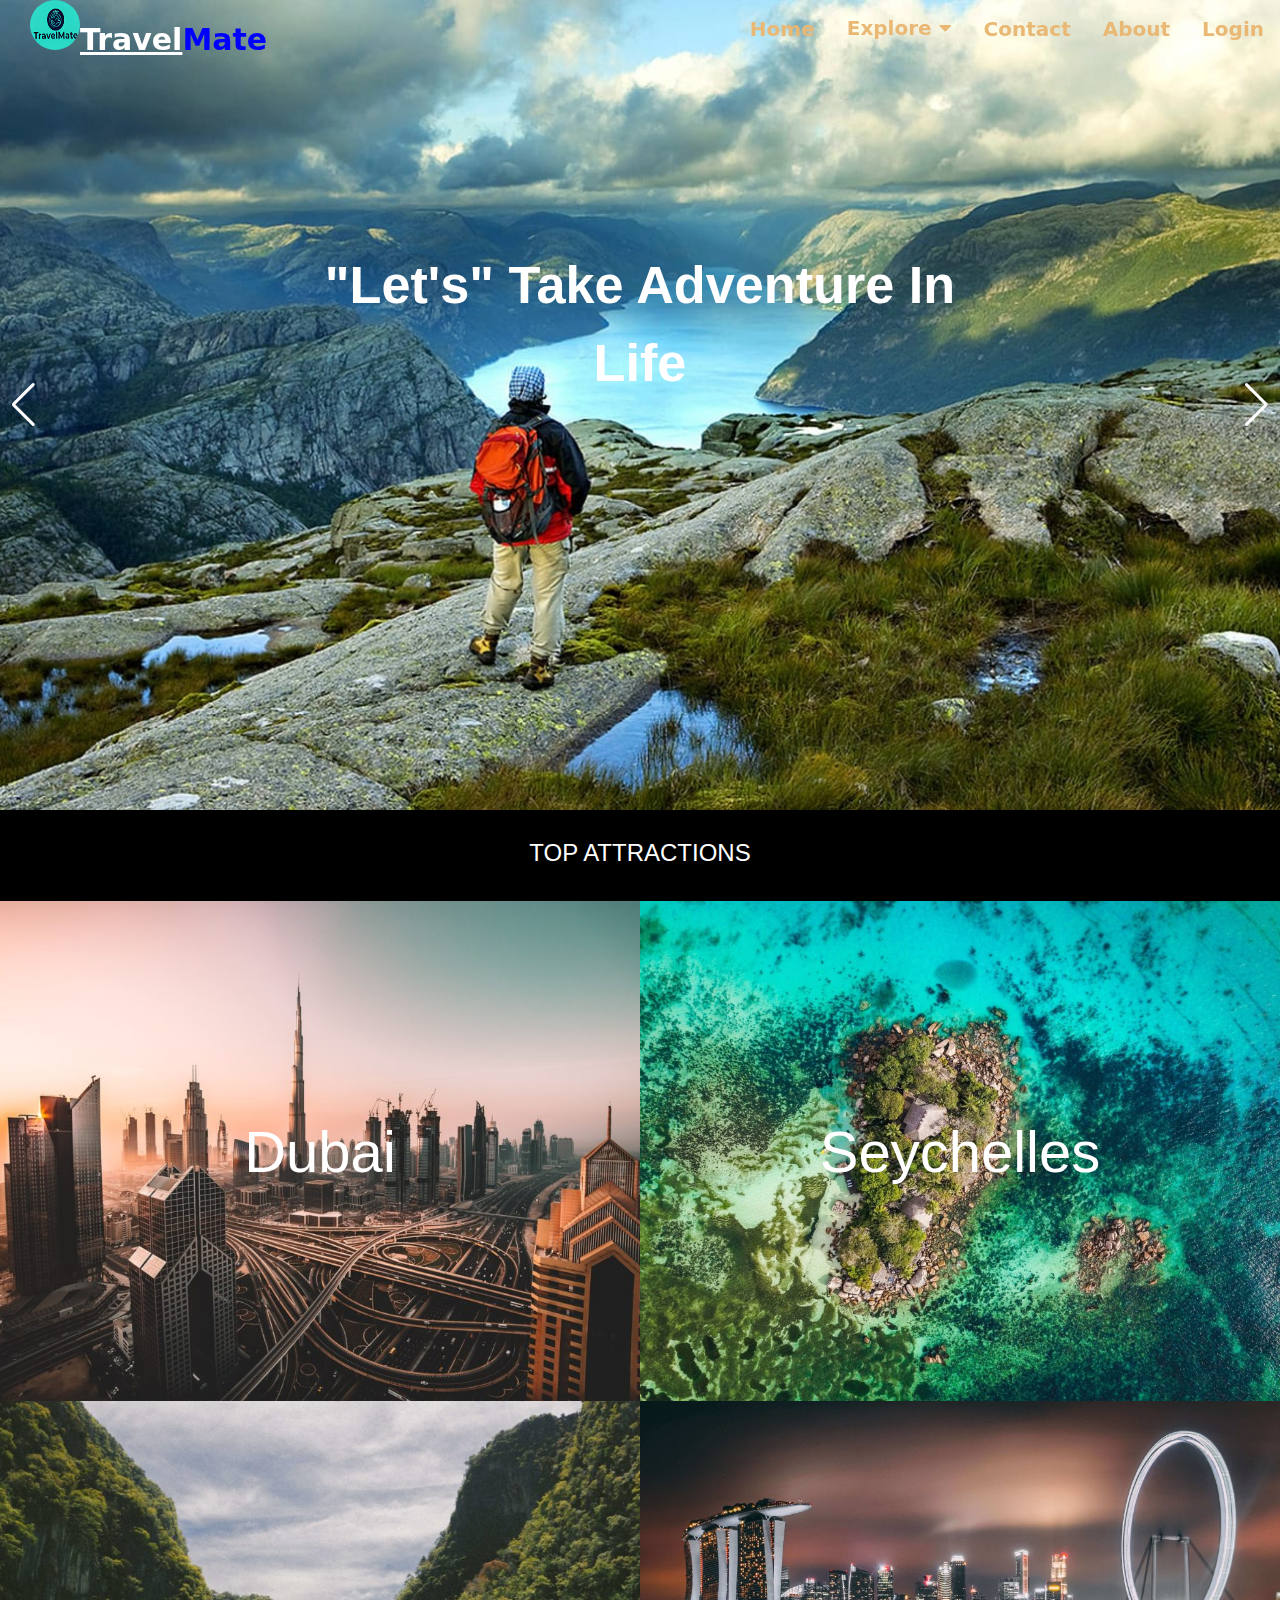
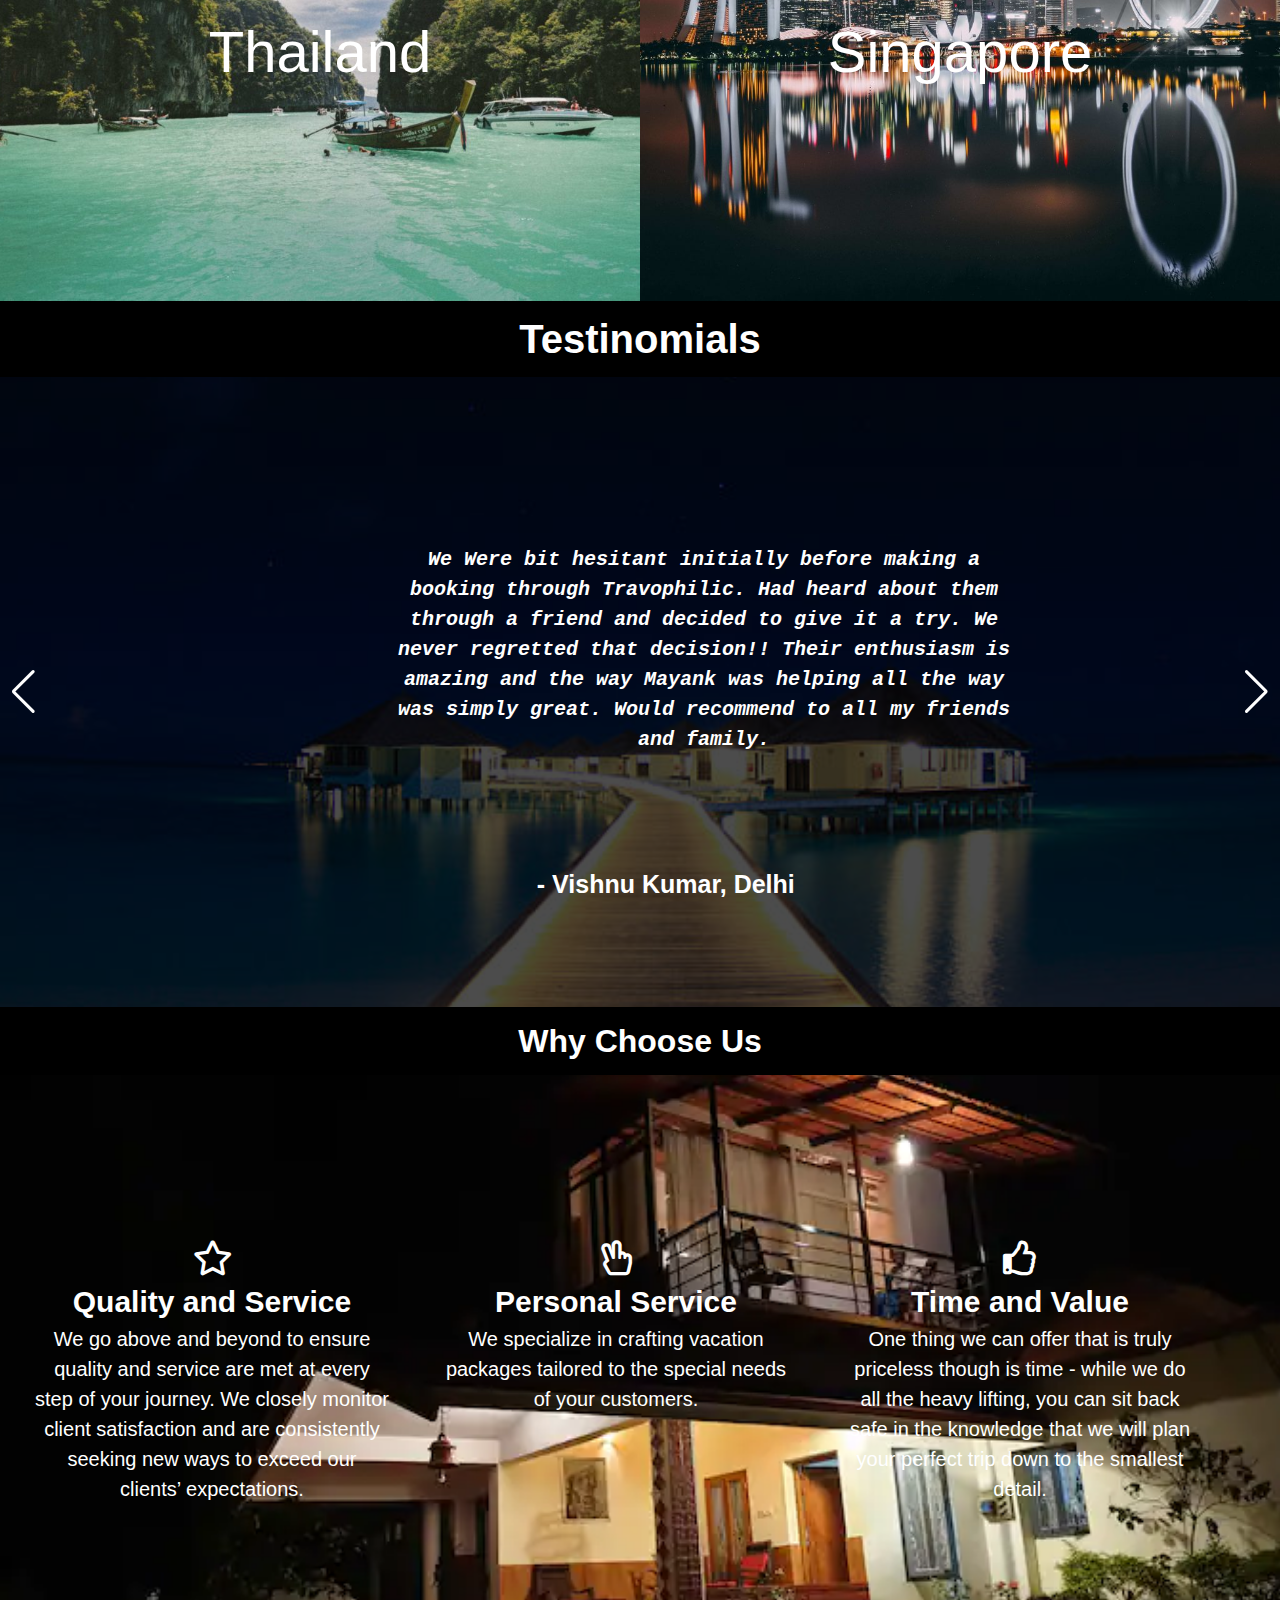
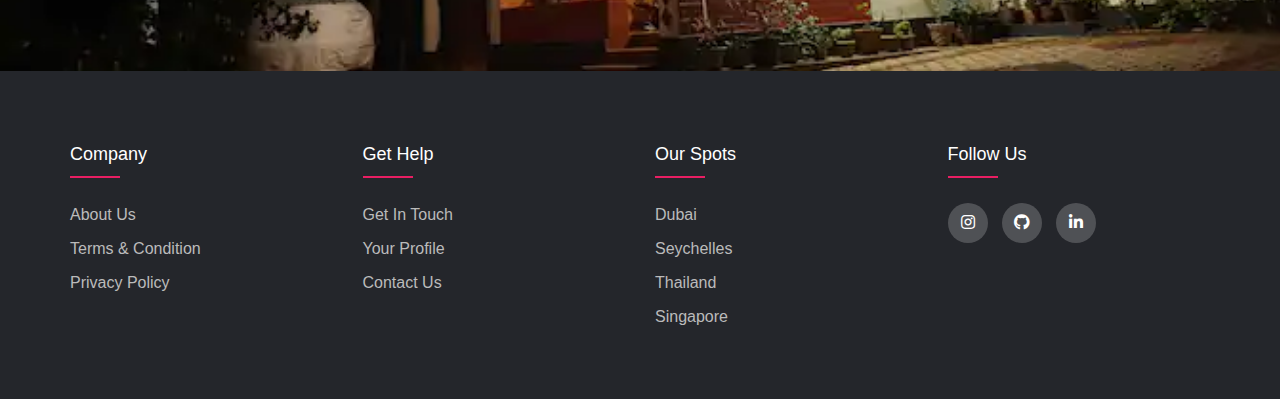
<file: index.html>
<!DOCTYPE html>
<html>
<head>
<meta name="viewport" content="width=device-width, initial-scale=1">
<link rel="stylesheet" href="https://cdnjs.cloudflare.com/ajax/libs/font-awesome/5.15.1/css/all.min.css"/>

<link rel="stylesheet" href="style.css">
<link
      rel="stylesheet"
      href="https://unpkg.com/swiper/swiper-bundle.min.css"
    />
<link rel="stylesheet" href="crousel.css">
<link rel="stylesheet" href="footer.css">
<link rel="stylesheet" href="why.css">
<link rel="stylesheet" href="testi.css">

<title>BlueSpace - Travel & Holiday Planner</title>
<style>


  html,body{
    margin: 0;
    padding: 0;
    overflow-x: hidden;
  }
   

</style>



<title>bluespace</title>

</head>
<body>
<div>
<div class="topnav" id="myTopnav">
  <h1 class="logo"><img src="tmlogo.jpeg" alt="logo\image"  height="50px" width="50px"><u>Travel</u><span>Mate</span></h1>
  <a href="login.html" class="active">Login</a>
  <a href="about.html">About</a>
  <a href="contact.html">Contact</a>
  <div class="dropdown">
    <button class="dropbtn">Explore 
      <i class="fa fa-caret-down"></i>
    </button>
    <div class="dropdown-content">
      <a href="dubai.html">Dubai</a>
      <a href="Seychelles.html">Seychelles</a>
      <a href="thailand.html">Thailand</a>
      <a href="singapore.html">Singapore</a>
    </div>
  </div> 
   <!-- <a href="">Guide</a> -->
  <a href="home.html">Home</a>
 
  <a href="javascript:void(0);" style="font-size:15px;" class="icon" onclick="myFunction()">&#9776;</a>
</div>

<script>
  function myFunction() {
    var x = document.getElementById("myTopnav");
    if (x.className === "topnav") {
      x.className += " responsive";
    } else {
      x.className = "topnav";
    }
  }
  </script>



   

<!-- Swiper -->
<div class="swiper mySwiper">
  <div class="swiper-wrapper">
    <div class="swiper-slide">
      <img src="carsoel img1.jpg" alt="" />
      <div class="centered">"TRAVEL"
        An Investment In Yourself
      </div>
      

    </div>
    <div class="swiper-slide">
      <img src="carsoel img2.jpg" alt="" />
      <div class="centered">"Begin's"
        Journey With Friends and Family
      </div>
     
    </div>
    <div class="swiper-slide">
      <img src="carsoel img3.jpg" alt="" />
      <div class="centered">"Let's"
          Take Adventure In Life
      </div>
      
    </div>
  </div>
  <div class="swiper-button-next"></div>
  <div class="swiper-button-prev"></div>
</div>



<!-- Swiper JS -->
<script src="https://unpkg.com/swiper/swiper-bundle.min.js"></script>

<!-- Initialize Swiper -->
<script>
  var swiper = new Swiper(".mySwiper", {
    spaceBetween: 0,
    centeredSlides: true,
    loop: true,
    autoplay: {
      delay: 2500,
      disableOnInteraction: false,
    },
    pagination: {
      el: ".swiper-pagination",
      clickable: true,
    },
    navigation: {
      nextEl: ".swiper-button-next",
      prevEl: ".swiper-button-prev",
    },
  });
</script>

<script>
  var swiper = new Swiper(".mySwiperdemo", {
    slidesPerView: 3,
    spaceBetween: 0,
    slidesPerGroup: 3,
    loop: true,
    loopFillGroupWithBlank: true,
    pagination: {
      el: ".swiper-pagination",
      clickable: true,
    },
    navigation: {
      nextEl: ".swiper-button-next",
      prevEl: ".swiper-button-prev",
    },
  });
</script>


  <div class="section-heading">
    <h2>Top Attractions</h2>
  </div>
  <div class="top-attractions">
    <div class="container-lg">
      <ul>
        <li style="background-image: url('t img1.jpg');">
          <a href="dubai.html">
            <div class="v-align">
              <h3>Dubai</h3>
            </div>
          </a>
        </li>
        <li style="background-image: url(t\ img2.jpg);">
          <a href="Seychelles.html">
            <div class="v-align">
              <h3>Seychelles</h3>
            </div>
          </a>
        </li>
        <li style="background-image: url('timg3.jpg');">
          <a href="thailand.html">
            <div class="v-align">
              <h3>Thailand</h3>
            </div>
          </a>
        </li>
        <li style="background-image: url('timg4.jpg');">
          <a href="singapore.html">
            <div class="v-align">
              <h3>Singapore</h3>
            </div>
          </a>
        </li>
                  </ul>
    </div>
  </div>




 
    <div class="pera"><h1 class="testi">Testinomials</h1></div>
    
   
    <div class="swiper mySwiper" id="huh">
        <div class="swiper-wrapper">
          <div class="swiper-slide" id="four">
            <img src="slideshow.jpg" alt="" />
            <p class="center">We Were bit hesitant initially before making a booking through 
              Travophilic. Had heard about them through a friend and 
              decided to give it a try. We never regretted that decision!! 
              Their enthusiasm is amazing and the way Mayank was helping
              all the way was simply great. Would recommend to all my friends
                                                and family.</p>
            
    <p class="para">- Vishnu Kumar, Delhi</p>
          </div>
          <div class="swiper-slide" id="four">
            <img src="slideshow.jpg" alt="" />
            <p class="center">First of all, many thanks to the team for making this trip a 
              memorable one.Special thanks to Yash who coordinated 
            everything by providing exceptional customer service.We keep 
              changing the requirements but they never raised any
               issue or tried to convince us with pre-defined packages.
               They customised everything exactly what we asked for</p>
            <p class="para">- Jai Prakash, Delhi</p>

          </div>
          <div class="swiper-slide" id="four">
            <img src="slideshow.jpg" alt="" />
            <p class="center"> The team is new to the game which came as a boon.They
              had fresh insights along with unparalleled professionalism.
            We would recommend booking through Travophilic for all
              who want something out of ordinary to be on a trip of a lifetime.</p>
            <p class="para">- Manish Agrawal, Delhi</p>
          </div>
        </div>
        <div class="swiper-button-next"></div>
        <div class="swiper-button-prev"></div>
      </div>
        
    
        
        <script src="https://unpkg.com/swiper/swiper-bundle.min.js"></script>
    
       
        <script>
          var swiper = new Swiper(".mySwiper", {
            spaceBetween: 0,
            centeredSlides: true,
            loop: true,
            autoplay: {
              delay: 2500,
              disableOnInteraction: false,
            },
            pagination: {
              el: ".swiper-pagination",
              clickable: true,
            },
            navigation: {
              nextEl: ".swiper-button-next",
              prevEl: ".swiper-button-prev",
            },
          });
        </script>
    
        <script>
          var swiper = new Swiper(".mySwiperdemo", {
            slidesPerView: 3,
            spaceBetween: 30,
            slidesPerGroup: 3,
            loop: true,
            loopFillGroupWithBlank: true,
            pagination: {
              el: ".swiper-pagination",
              clickable: true,
            },
            navigation: {
              nextEl: ".swiper-button-next",
              prevEl: ".swiper-button-prev",
            },
          });
        </script>


    
<!-- footer -->

<div class="col-container">
  <div class="why"> <h1>Why Choose Us </h1></div>
   <div class="col" >
      <p> <i class="far fa-star"></i></p>
     <h4 class="mn">Quality and Service</h4>
     <p>We go above and beyond to ensure quality and service are
       met at every step of your journey. We
       closely monitor client satisfaction and 
       are consistently seeking new ways to exceed 
       our clients’ expectations.</p>
    
   </div>
   <div class="col" >
      <p> <i class="far fa-hand-peace"></i></p>
     <h4 class="mn">Personal Service</h4>
     <p> We specialize in crafting vacation packages tailored
       to the special needs of your customers.</p>
     
   </div>
   <div class="col" >
       <p><i class="far fa-thumbs-up"></i></p>
     <h4 class="mn">Time and Value</h4>
     <p>One thing we can offer that is truly priceless 
       though is time - while we do all the heavy 
       lifting, you can sit back safe in the knowledge
       that we will plan your perfect trip down 
       to the smallest detail.</p>
     
   </div>
 </div>

 <footer class="footer">
  <div class="container">
      <div class="row">
          <div class="footer-col">
              <h4>company</h4>
              <ul>
                  <li><a href="about.html">About us</a></li>
                  <li><a href="terms.html">Terms & Condition</a></li>
                  <li><a href="privacy.html">Privacy Policy</a></li>
                  <!-- <li><a href="#">Privacy Policy</a></li> -->
                  
              </ul>
          </div>
          <div class="footer-col">
              <h4>Get help</h4>
              <ul>
                  <li><a href="http://wa.me/918824187600">Get In Touch</a></li>
                  <li><a href="login.html">Your Profile</a></li>
                  <li><a href="contact.html">Contact Us</a></li>
                  <!-- <li><a href="#">payment option</a></li> -->
              </ul>
          </div>
          <div class="footer-col">
              <h4>Our Spots</h4>
              <ul>
                  <li><a href="dubai.html">Dubai</a></li>
                  <li><a href="Seychelles.html">Seychelles</a></li>
                  <li><a href="thailand.html">Thailand</a></li>
                  <li><a href="singapore.html">Singapore</a></li>
              </ul>
          </div>
          <div class="footer-col">
          <h4>follow us</h4>
          <div class="social-links">
            <a href="https://www.instagram.com/_sanskar05_/" target="_blank"><i class="fab fa-instagram"></i></a>
            <a href="https://github.com/code-sans"target="_blank"><i class="fab fa-github"></i></a>
            <a href="https://www.linkedin.com/in/sanskar-bansal-92411b259/" target="_blank"><i class="fab fa-linkedin-in"></i></a>
          </div>
          </div>
      </div>
  </div>

</footer>


</body>
</html>
</file>
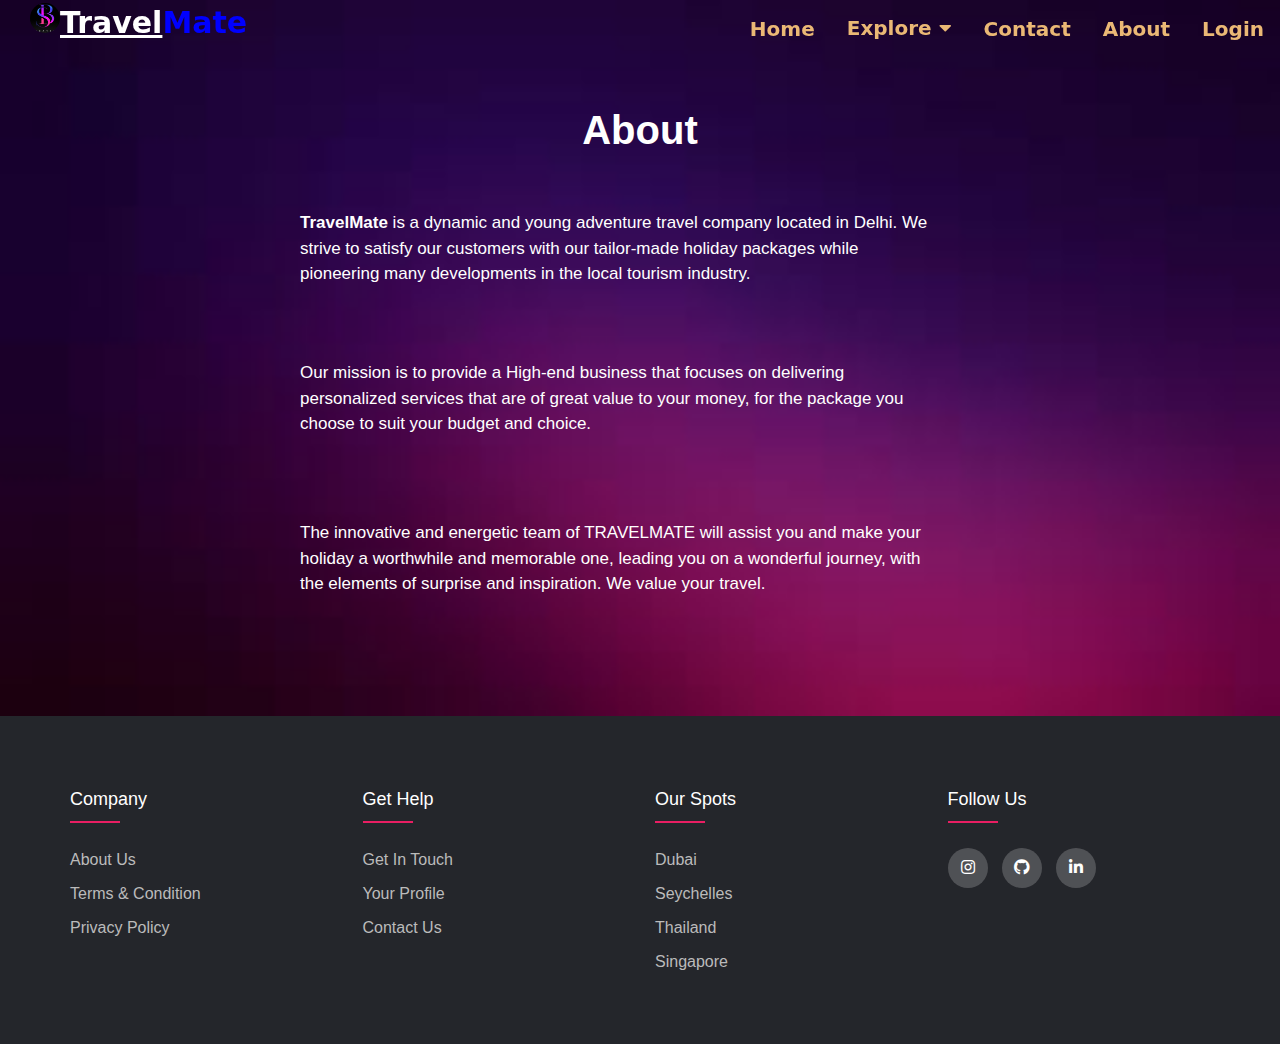
<file: about.html>
<!DOCTYPE html>
<html lang="en">
<head>
    <meta charset="UTF-8">
    <meta http-equiv="X-UA-Compatible" content="IE=edge">
    <meta name="viewport" content="width=device-width, initial-scale=1.0">
    <link rel="stylesheet" href="https://cdnjs.cloudflare.com/ajax/libs/font-awesome/5.15.1/css/all.min.css"/>
    <link rel="stylesheet" href="footer.css">
    <link rel="stylesheet" href="style.css">
    <title>About - TravelMate</title>


    <style>
      
        .logo {
  color: white;
  font-size: 30px;
  float: left;
  padding-left: 30px;
  
}

.logo span {
  color: blue;
}

.logo img{
  border-radius: 50%;
}
        .four{
           
            margin-top: 0;
            overflow-x: hidden;
        }
        .image{
            background-image: url(sing1.jpg);
            
            background-repeat: no-repeat;
            background-size: cover;
            height: 500px;
            background-position: 30%;
            
        }
        .image:after {
        content: "";
        display: table;
        clear: both;
        }
        h1{
            padding-top: 230px;
            font-size: 50px;
            color: white;
            text-align: center;
        }
        p{
            font-size: 20px;
            font-family: Verdana, Geneva, Tahoma, sans-serif;
            color: white;
            text-align: center;
        }
        .how{
            padding: 20px;
            background-color: black;
            color: white;
            margin-top: -3.3px;
            text-align: center;
            font-size: 18px;
        }
        .col-container{
  background: url(about.jpg);
  background-repeat: no-repeat;
  background-size: cover;
  
  
}
.col {

  float: center;
  width: 50%;
  height: 350px;
  margin-left: 300px;
  padding-top: 150px;
 
  
}

.col-container h2{
    text-align: center;
    
    color: white;
    font-size: 40px;
    padding-top: 100px;
}
.col p{
  text-align: left;
  color: white;
  font-size: 17px;
  font-family:'Segoe UI', Tahoma, Geneva, Verdana, sans-serif;
}
.col-container:after {
  content: "";
  display: table;
  clear: both;
}
.rout{
    float: center;
  width: 50%;
  height: 150px;
  margin-left: 300px;
  padding-top: 50px;
}
.rout p{
    text-align: left;
    color: white;
  font-size: 17px;
  font-family:'Segoe UI', Tahoma, Geneva, Verdana, sans-serif;
}
.out{
    float: center;
  width: 50%;
  height: 210px;
  margin-left: 300px;
  padding-top: 50px;
}
.out p{
    text-align: left;
    color: white;
  font-size: 17px;
  font-family:'Segoe UI', Tahoma, Geneva, Verdana, sans-serif;
}
.ut{
    float: center;
  width: 50%;
  height: 200px;
  margin-left: 300px;
 
}
.ut p{
    text-align: left;
    color: white;
  font-size: 17px;
  font-family:'Segoe UI', Tahoma, Geneva, Verdana, sans-serif;
}
@media screen and (max-width:550px){
    .col{
        margin-left: 30px;
        padding-bottom: 300px;
    }
    .rout{
        margin-left: 30px;
        padding-bottom: 300px;
    }
    .out{
        margin-left: 30px;
        padding-bottom: 300px;
    }
    .ut{
        margin-left: 30px;
        padding-bottom: 300px;
    }
    
}
@media screen and (max-width:850px){
    .col{
        
        padding-bottom: 400px;
    }
    .rout{
       
        padding-bottom: 300px;
    }
    .out{
       
        padding-bottom: 300px;
    }
    .ut{
       
        padding-bottom: 300px;
    }
    
}
@media screen and (min-width:100px) and (max-width:550px){
    .col{
        margin-left: 80px;
        padding-bottom: 500px;
    }
    .rout{
        margin-left: 80px;
        padding-bottom: 500px;
    }
    .out{
        margin-left: 80px;
        padding-bottom: 500px;
    }
    .ut{
        margin-left: 80px;
        padding-bottom: 500px;
    }
    
}
    </style>
</head>
<body>

    <div class="topnav" id="myTopnav">
        <h1 class="logo"><img src="BS logo 2.jpg" alt="logo\image"  height="30px" width="30px"><u>Travel</u><span>Mate</span></h1>
        <a href="login.html" class="active">Login</a>
        <a href="about.html">About</a>
        <a href="contact.html">Contact</a>
        <div class="dropdown">
          <button class="dropbtn">Explore 
            <i class="fa fa-caret-down"></i>
          </button>
          <div class="dropdown-content">
            <a href="dubai.html">Dubai</a>
            <a href="Seychelles.html">Seychelles</a>
            <a href="thailand.html">Thailand</a>
            <a href="singapore.html">Singapore</a>
          </div>
        </div> 
        <a href="home.html">Home</a>
        <a href="javascript:void(0);" style="font-size:15px;" class="icon" onclick="myFunction()">&#9776;</a>
      </div>
      
      <script>
        function myFunction() {
          var x = document.getElementById("myTopnav");
          if (x.className === "topnav") {
            x.className += " responsive";
          } else {
            x.className = "topnav";
          }
        }
        </script>
   

<div class="col-container">
   
    

   <h2>About</h2>
    <div class="rout">
   <p><strong> TravelMate </strong>is a dynamic and young adventure travel company located in Delhi. We strive to satisfy our customers 
    with our tailor-made holiday packages while pioneering many developments in the local tourism industry.</p></div>
    <div class="out">
   <p> Our mission is to provide a High-end business that focuses on delivering personalized services that are of great value
    to your money, for the package you choose to suit your budget and choice.</p></div>
    <div class="ut">
   <p> The innovative and energetic team of  TRAVELMATE will assist you and make your holiday a worthwhile and memorable one,
    leading you on a wonderful journey, with the elements of surprise and inspiration. We value your travel.</p></div>

</div>


<footer class="footer">
    <div class="container">
        <div class="row">
            <div class="footer-col">
                <h4>company</h4>
                <ul>
                    <li><a href="about.html">About us</a></li>
                    <li><a href="terms.html">Terms & Condition</a></li>
                    <li><a href="privacy.html">Privacy Policy</a></li>
                   
                    
                </ul>
            </div>
            <div class="footer-col">
                <h4>Get help</h4>
                <ul>
                    <li><a href="http://wa.me/918824187600">Get In Touch</a></li>
                    <li><a href="login.html">Your Profile</a></li>
                    <li><a href="contact.html">Contact Us</a></li>
                    
                </ul>
            </div>
            <div class="footer-col">
                <h4>Our Spots</h4>
                <ul>
                    <li><a href="dubai.html">Dubai</a></li>
                    <li><a href="Seychelles.html">Seychelles</a></li>
                    <li><a href="thailand.html">Thailand</a></li>
                    <li><a href="singapore.html">Singapore</a></li>
                </ul>
            </div>
            <div class="footer-col">
            <h4>follow us</h4>
            <div class="social-links">
              <a href="https://www.instagram.com/_sanskar05_/" target="_blank"><i class="fab fa-instagram"></i></a>
              <a href="https://github.com/code-sans"target="_blank"><i class="fab fa-github"></i></a>
              <a href="https://www.linkedin.com/in/sanskar-bansal-92411b259/" target="_blank"><i class="fab fa-linkedin-in"></i></a>
            </div>
            </div>
        </div>
    </div>

</footer>

</body>
</html>
</file>
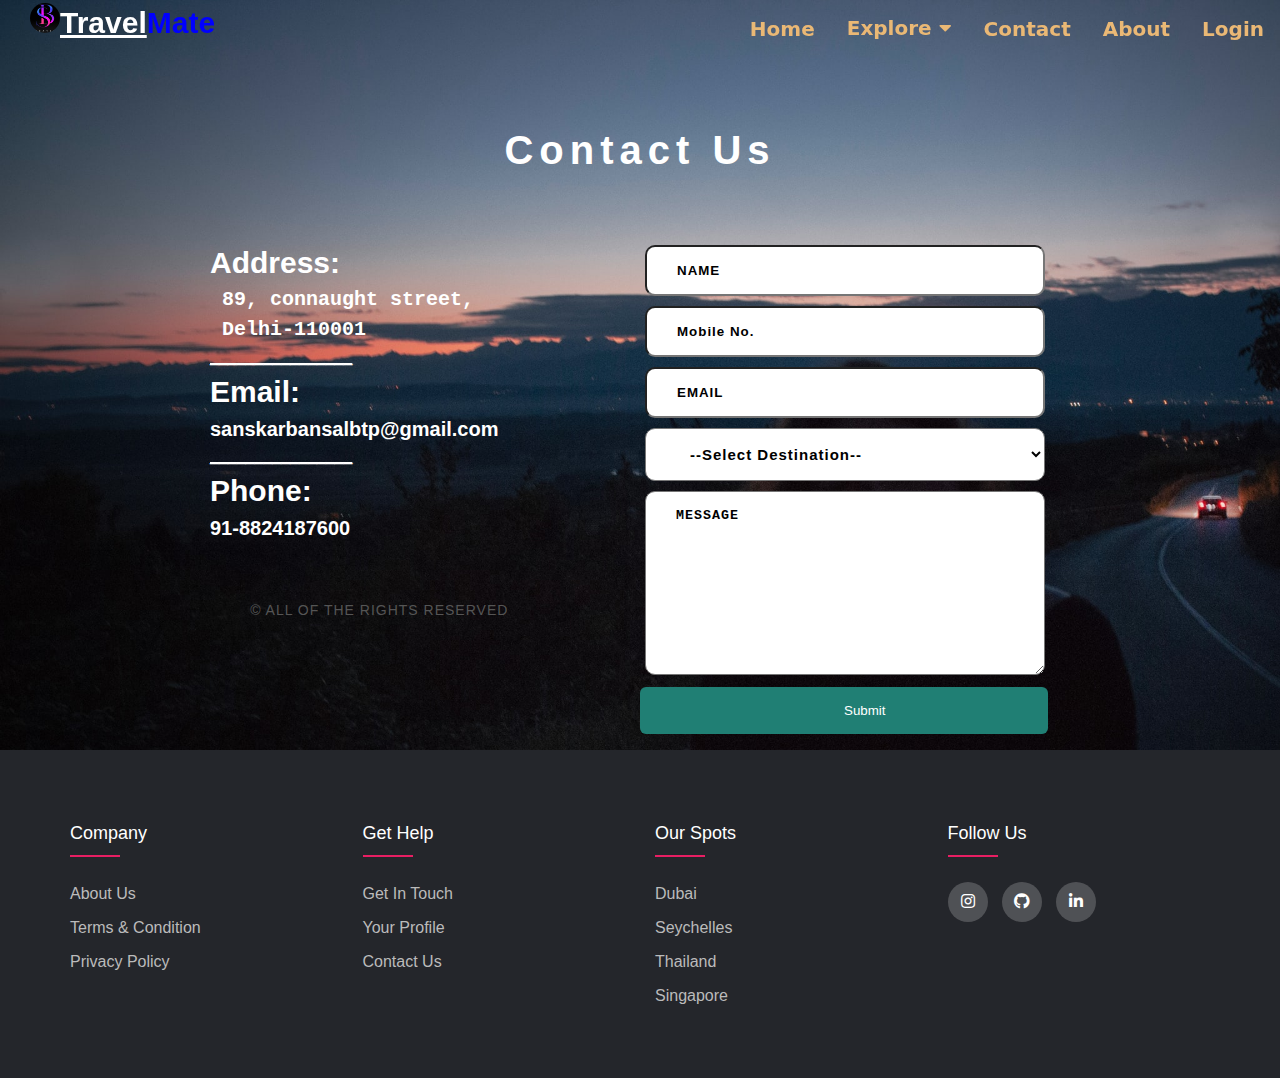
<file: contact.html>
<!DOCTYPE html>
<html lang="en">
<head>
    <meta charset="UTF-8">
    <meta http-equiv="X-UA-Compatible" content="IE=edge">
    <meta name="viewport" content="width=device-width, initial-scale=1.0">
    <title>Contact - TravelMate</title>
     <link rel="stylesheet" href="https://cdnjs.cloudflare.com/ajax/libs/font-awesome/5.15.1/css/all.min.css"/>
    <link rel="stylesheet" href="contact.css">
    <link rel="stylesheet" href="footer.css">
    <link rel="stylesheet" href="style.css">
   
</head>
<body>
  <div>
    <div class="topnav" id="myTopnav">
      <h1 class="logo"><img src="BS logo 2.jpg" alt="logo\image"  height="30px" width="30px"><u>Travel</u><span>Mate</span></h1>
      <a href="login.html" class="active">Login</a>
      <a href="about.html">About</a>
      <a href="contact.html">Contact</a>
      <div class="dropdown">
        <button class="dropbtn">Explore 
          <i class="fa fa-caret-down"></i>
        </button>
        <div class="dropdown-content">
          <a href="dubai.html">Dubai</a>
          <a href="Seychelles.html">Seychelles</a>
          <a href="thailand.html">Thailand</a>
          <a href="singapore.html">Singapore</a>
        </div>
      </div> 
      <a href="home.html">Home</a>
      <a href="javascript:void(0);" style="font-size:15px;" class="icon" onclick="myFunction()">&#9776;</a>
    </div>
    
    <script>
      function myFunction() {
        var x = document.getElementById("myTopnav");
        if (x.className === "topnav") {
          x.className += " responsive";
        } else {
          x.className = "topnav";
        }
      }
      </script>
    <section id="contact">
  
        <h1 class="section-header">Contact  Us</h1>
        
        <div class="contact-wrapper">
 <div class="direct-contact-container">
      
              <ul class="contact-list">
                 <h1>Address:</h1>
                  <h4 class="tou"><pre> 89, connaught street,
 Delhi-110001</pre></h4>
                <u>________________</u>
 <h1>Email:</h1><h4> sanskarbansalbtp@gmail.com</h4>
                <u>________________</u>
                 <h1>Phone:</h1>
                  <h4>91-8824187600</h4>
              </ul>
      
             <pre>


             </pre>
      
              <div class="copyright">&copy; ALL OF THE RIGHTS RESERVED</div>
      
            </div>

        
       
          
          <form id="contact-form" class="form-horizontal" role="form">
             
            <div class="form-group">
              <div class="col-sm-12">
                <input type="text" class="form-control" id="name" placeholder="NAME" name="name" value="" required>
              </div>
            </div>
            <div class="form-group">
              <div class="col-sm-12">
                <input type="number" class="form-control" id="number" placeholder="Mobile No." name="number" maxlength="10" value="" required>
              </div>
            </div>
      
            <div class="form-group">
              <div class="col-sm-12">
                <input type="email" class="form-control" id="email" placeholder="EMAIL" name="email" value="" required>
              </div>
            </div>
            <div class="form-group">
              <div class="col-sm-12">
                <select name="Destination" id="Destination" placeholder="Destination" value="" required>
                    <option value="">--Select Destination--</option>
                    <option value="Dubai">Dubai</option>
                    <option value="seychelles">Seychelles</option>
                    <option value="Thailand">Thailand</option>
                    <option value="sinagapore">Singapore</option>
                </select>
              </div>
            </div>

      
            <textarea class="form-control" rows="10" placeholder="MESSAGE" name="message" required></textarea>
            
            
            

            <input type="submit" value="Submit">
          </form>
          
        
          
           
          
        </div>
        
    </section>

    <script>
    document.querySelector('#contact-form').addEventListener('submit', (e) => {
    e.preventDefault();
    e.target.elements.name.value = '';
    e.target.elements.email.value = '';
    e.target.elements.message.value = '';
  });

        </script>
        
        
        
         <footer class="footer">
           <div class="container">
               <div class="row">
                   <div class="footer-col">
                       <h4>company</h4>
                       <ul>
                           <li><a href="about.html">About us</a></li>
                           <li><a href="terms.html">Terms & Condition</a></li>
                           <li><a href="privacy.html">Privacy Policy</a></li>
                           
                       </ul>
                   </div>
                   <div class="footer-col">
                       <h4>Get help</h4>
                       <ul>
                           <li><a href="http://wa.me/918824187600">Get In Touch</a></li>
                           <li><a href="login.html">Your Profile</a></li>
                           <li><a href="contact.html">Contact Us</a></li>
                       </ul>
                   </div>
                   <div class="footer-col">
                       <h4>Our Spots</h4>
                       <ul>
                           <li><a href="dubai.html">Dubai</a></li>
                           <li><a href="Seychelles.html">Seychelles</a></li>
                           <li><a href="thailand.html">Thailand</a></li>
                           <li><a href="singapore.html">Singapore</a></li>
                       </ul>
                   </div>
                   <div class="footer-col">
                   <h4>follow us</h4>
                   <div class="social-links">
                    <a href="https://www.instagram.com/_sanskar05_/" target="_blank"><i class="fab fa-instagram"></i></a>
                    <a href="https://github.com/code-sans"target="_blank"><i class="fab fa-github"></i></a>
                    <a href="https://www.linkedin.com/in/sanskar-bansal-92411b259/" target="_blank"><i class="fab fa-linkedin-in"></i></a>
                   </div>
                   </div>
               </div>
           </div>
        
        </footer>
</body>
</html>
</file>
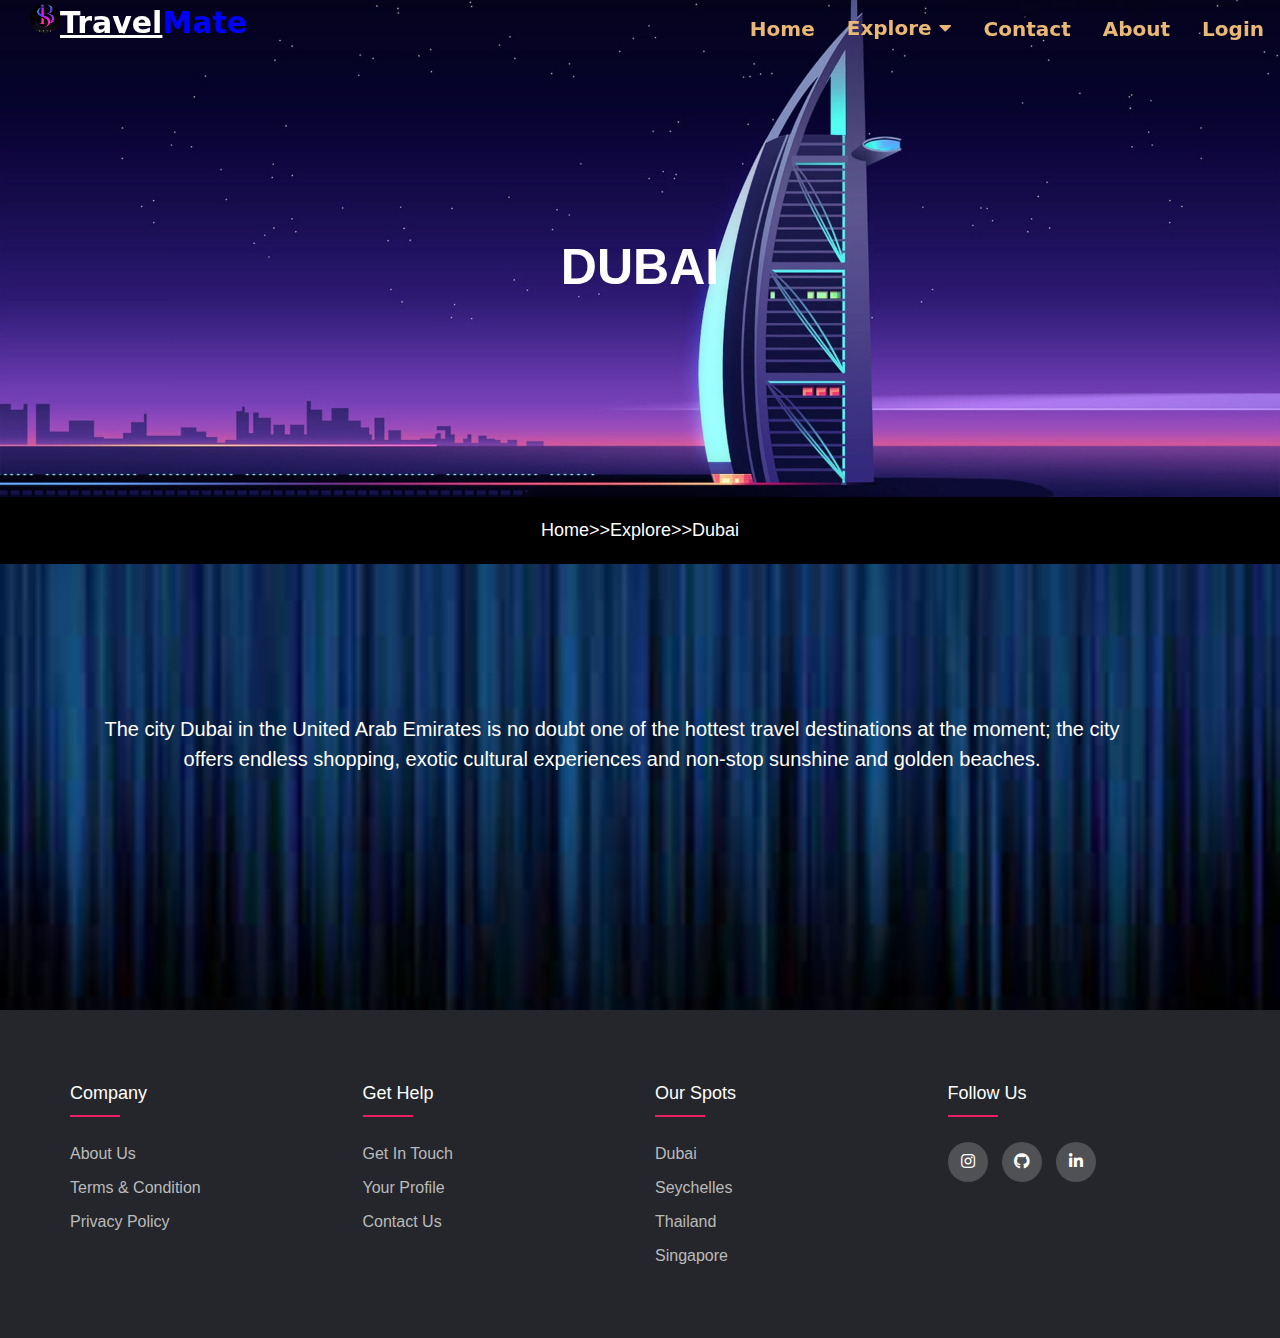
<file: dubai.html>
<!DOCTYPE html>
<html lang="en">
<head>
    <meta charset="UTF-8">
    <meta http-equiv="X-UA-Compatible" content="IE=edge">
    <meta name="viewport" content="width=device-width, initial-scale=1.0">
    <link rel="stylesheet" href="https://cdnjs.cloudflare.com/ajax/libs/font-awesome/5.15.1/css/all.min.css"/>
    <link rel="stylesheet" href="footer.css">
    <link rel="stylesheet" href="style.css">
    <title>Dubai - Travelmate</title>


    <style>
      
        .logo {
  color: white;
  font-size: 30px;
  float: left;
  padding-left: 30px;
  
}

.logo span {
  color: blue;
}

.logo img{
  border-radius: 50%;
}
        .four{
            /* margin-left: 160px; */
            margin-top: 0;
            overflow-x: hidden;
        }
        .image{
            background-image: url(dubai1.jpg);
            /* height: 500px; */
            background-repeat: no-repeat;
            background-size: cover;
            height: 500px;
            background-position: 30%;
        }
        .image:after {
        content: "";
        display: table;
        clear: both;
        }
        h1{
            padding-top: 230px;
            font-size: 50px;
            color: white;
            text-align: center;
        }
        p{
            font-size: 20px;
            font-family: Verdana, Geneva, Tahoma, sans-serif;
            color: white;
            text-align: center;
        }
        .how{
            padding: 20px;
            background-color: black;
            color: white;
            margin-top: -3.3px;
            text-align: center;
            font-size: 18px;
        }
        .col-container{
  background: url(dubai2.jpg);
  background-repeat: no-repeat;
  background-size: cover;
  /* height: 1000px; */
  
}
.col {
/* margin-top: 150px; */
  margin-bottom: 100px;
  float: left;
  width: 80%;
  height: 350px;
  margin-left: 100px;
  padding-top: 150px;
  /* padding-left: 250px; */
  
}
.col p{
  text-align: center;
  color: white;
  font-size: 20px;
}
.col-container:after {
  content: "";
  display: table;
  clear: both;
}
@media screen and (max-width:550px){
    .col{
        margin-left: 30px;
        padding-bottom: 300px;
    }
}
@media screen and (min-width:150px) and (max-width:550px){
    .col{
        margin-left: 30px;
        padding-bottom: 500px;
    }
}
    </style>
</head>
<body>

    <div class="topnav" id="myTopnav">
        <h1 class="logo"><img src="BS logo 2.jpg" alt="logo\image"  height="30px" width="30px"><u>Travel</u><span>Mate</span></h1>
        <a href="login.html" class="active">Login</a>
        <a href="about.html">About</a>
        <a href="contact.html">Contact</a>
        <div class="dropdown">
          <button class="dropbtn">Explore 
            <i class="fa fa-caret-down"></i>
          </button>
          <div class="dropdown-content">
            <a href="dubai.html">Dubai</a>
            <a href="Seychelles.html">Seychelles</a>
            <a href="thailand.html">Thailand</a>
            <a href="singapore.html">Singapore</a>
          </div>
        </div> 
        <a href="home.html">Home</a>
        <a href="javascript:void(0);" style="font-size:15px;" class="icon" onclick="myFunction()">&#9776;</a>
      </div>
      
      <script>
        function myFunction() {
          var x = document.getElementById("myTopnav");
          if (x.className === "topnav") {
            x.className += " responsive";
          } else {
            x.className = "topnav";
          }
        }
        </script>
    <div class="image">
    <div class="four">
        <!-- <img src="dubai1.jpg" alt=""> -->
    <h1>DUBAI</h1>
</div>
</div>
<div class="how">
    Home>>Explore>>Dubai
</div>

<div class="col-container">
   
     <div class="col" >
        
       <p>The city Dubai in the United Arab Emirates is no doubt one of the hottest travel destinations
        at the moment; the city offers endless shopping, exotic cultural experiences and non-stop
        sunshine and golden beaches.</p>
      
    
   </div>

</div>


<footer class="footer">
    <div class="container">
        <div class="row">
            <div class="footer-col">
                <h4>company</h4>
                <ul>
                    <li><a href="about.html">About us</a></li>
                    <li><a href="terms.html">Terms & Condition</a></li>
                    <li><a href="privacy.html">Privacy Policy</a></li>
                    <!-- <li><a href="#">Privacy Policy</a></li> -->
                    
                </ul>
            </div>
            <div class="footer-col">
                <h4>Get help</h4>
                <ul>
                    <li><a href="http://wa.me/918824187600">Get In Touch</a></li>
                    <li><a href="login.html">Your Profile</a></li>
                    <li><a href="contact.html">Contact Us</a></li>
                    <!-- <li><a href="#">payment option</a></li> -->
                </ul>
            </div>
            <div class="footer-col">
                <h4>Our Spots</h4>
                <ul>
                    <li><a href="dubai.html">Dubai</a></li>
                    <li><a href="Seychelles.html">Seychelles</a></li>
                    <li><a href="thailand.html">Thailand</a></li>
                    <li><a href="singapore.html">Singapore</a></li>
                </ul>
            </div>
            <div class="footer-col">
            <h4>follow us</h4>
            <div class="social-links">
              <a href="https://www.instagram.com/_sanskar05_/" target="_blank"><i class="fab fa-instagram"></i></a>
              <a href="https://github.com/code-sans"target="_blank"><i class="fab fa-github"></i></a>
              <a href="https://www.linkedin.com/in/sanskar-bansal-92411b259/" target="_blank"><i class="fab fa-linkedin-in"></i></a>
            </div>
            </div>
        </div>
    </div>

</footer>

</body>
</html>
</file>
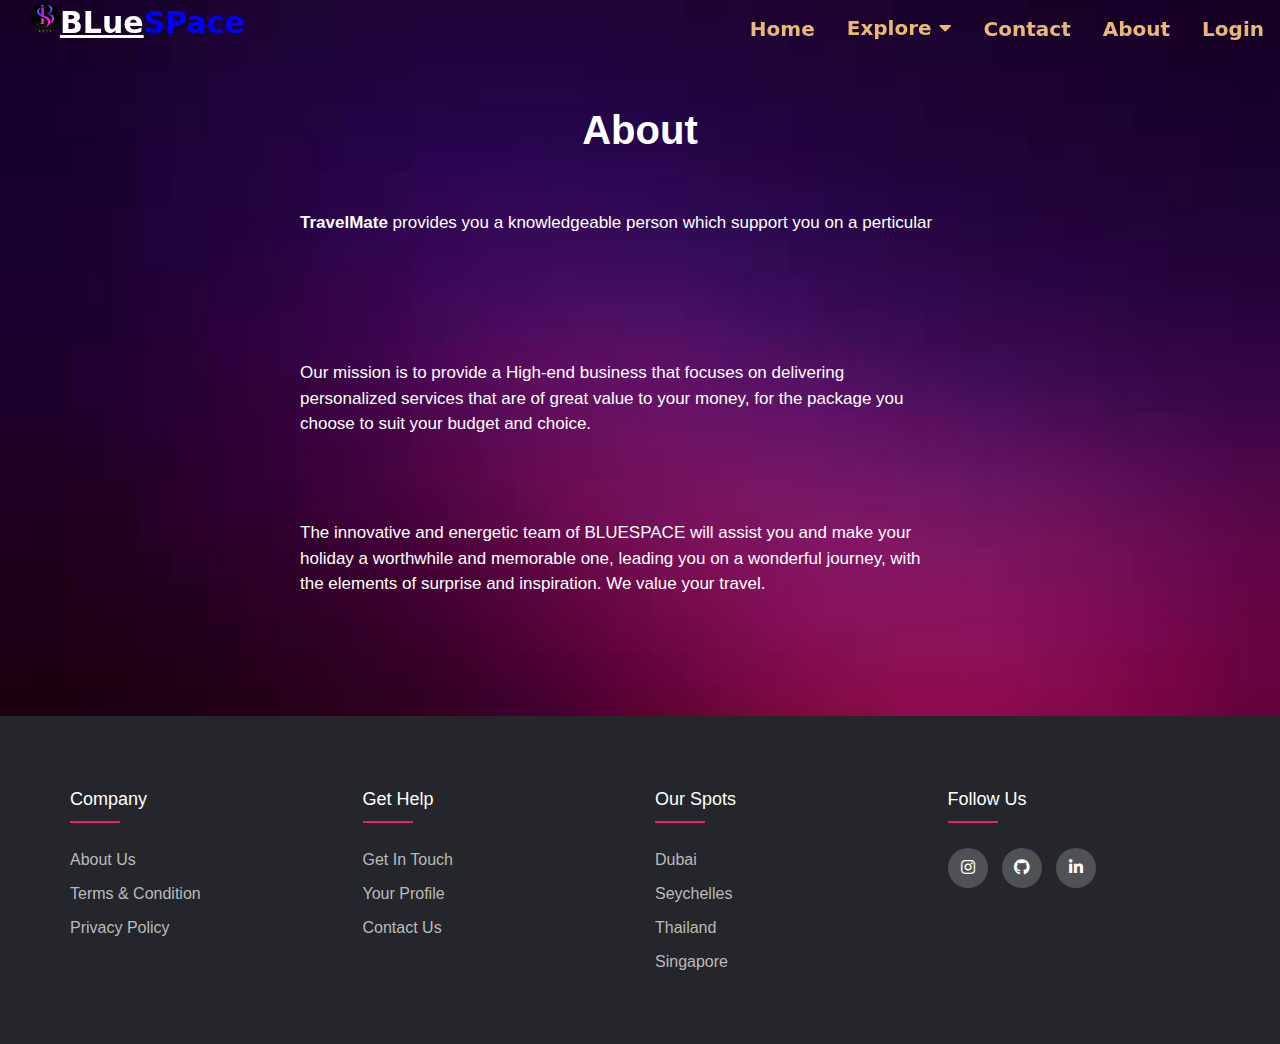
<file: guide.html>
<!DOCTYPE html>
<html lang="en">
<head>
    <meta charset="UTF-8">
    <meta http-equiv="X-UA-Compatible" content="IE=edge">
    <meta name="viewport" content="width=device-width, initial-scale=1.0">
    <link rel="stylesheet" href="https://cdnjs.cloudflare.com/ajax/libs/font-awesome/5.15.1/css/all.min.css"/>
    <link rel="stylesheet" href="footer.css">
    <link rel="stylesheet" href="style.css">
    <title>About - BlueSpace</title>


    <style>
      
        .logo {
  color: white;
  font-size: 30px;
  float: left;
  padding-left: 30px;
  
}

.logo span {
  color: blue;
}

.logo img{
  border-radius: 50%;
}
        .four{
           
            margin-top: 0;
            overflow-x: hidden;
        }
        .image{
            background-image: url(sing1.jpg);
            
            background-repeat: no-repeat;
            background-size: cover;
            height: 500px;
            background-position: 30%;
            
        }
        .image:after {
        content: "";
        display: table;
        clear: both;
        }
        h1{
            padding-top: 230px;
            font-size: 50px;
            color: white;
            text-align: center;
        }
        p{
            font-size: 20px;
            font-family: Verdana, Geneva, Tahoma, sans-serif;
            color: white;
            text-align: center;
        }
        .how{
            padding: 20px;
            background-color: black;
            color: white;
            margin-top: -3.3px;
            text-align: center;
            font-size: 18px;
        }
        .col-container{
  background: url(about.jpg);
  background-repeat: no-repeat;
  background-size: cover;
  
  
}
.col {

  float: center;
  width: 50%;
  height: 350px;
  margin-left: 300px;
  padding-top: 150px;
 
  
}

.col-container h2{
    text-align: center;
    
    color: white;
    font-size: 40px;
    padding-top: 100px;
}
.col p{
  text-align: left;
  color: white;
  font-size: 17px;
  font-family:'Segoe UI', Tahoma, Geneva, Verdana, sans-serif;
}
.col-container:after {
  content: "";
  display: table;
  clear: both;
}
.rout{
    float: center;
  width: 50%;
  height: 150px;
  margin-left: 300px;
  padding-top: 50px;
}
.rout p{
    text-align: left;
    color: white;
  font-size: 17px;
  font-family:'Segoe UI', Tahoma, Geneva, Verdana, sans-serif;
}
.out{
    float: center;
  width: 50%;
  height: 210px;
  margin-left: 300px;
  padding-top: 50px;
}
.out p{
    text-align: left;
    color: white;
  font-size: 17px;
  font-family:'Segoe UI', Tahoma, Geneva, Verdana, sans-serif;
}
.ut{
    float: center;
  width: 50%;
  height: 200px;
  margin-left: 300px;
 
}
.ut p{
    text-align: left;
    color: white;
  font-size: 17px;
  font-family:'Segoe UI', Tahoma, Geneva, Verdana, sans-serif;
}
@media screen and (max-width:550px){
    .col{
        margin-left: 30px;
        padding-bottom: 300px;
    }
    .rout{
        margin-left: 30px;
        padding-bottom: 300px;
    }
    .out{
        margin-left: 30px;
        padding-bottom: 300px;
    }
    .ut{
        margin-left: 30px;
        padding-bottom: 300px;
    }
    
}
@media screen and (max-width:850px){
    .col{
        
        padding-bottom: 400px;
    }
    .rout{
       
        padding-bottom: 300px;
    }
    .out{
       
        padding-bottom: 300px;
    }
    .ut{
       
        padding-bottom: 300px;
    }
    
}
@media screen and (min-width:100px) and (max-width:550px){
    .col{
        margin-left: 80px;
        padding-bottom: 500px;
    }
    .rout{
        margin-left: 80px;
        padding-bottom: 500px;
    }
    .out{
        margin-left: 80px;
        padding-bottom: 500px;
    }
    .ut{
        margin-left: 80px;
        padding-bottom: 500px;
    }
    
}
    </style>
</head>
<body>

    <div class="topnav" id="myTopnav">
        <h1 class="logo"><img src="BS logo 2.jpg" alt="logo\image"  height="30px" width="30px"><u>BLue</u><span>SPace</span></h1>
        <a href="login.html" class="active">Login</a>
        <a href="about.html">About</a>
        <a href="contact.html">Contact</a>
        <div class="dropdown">
          <button class="dropbtn">Explore 
            <i class="fa fa-caret-down"></i>
          </button>
          <div class="dropdown-content">
            <a href="dubai.html">Dubai</a>
            <a href="Seychelles.html">Seychelles</a>
            <a href="thailand.html">Thailand</a>
            <a href="singapore.html">Singapore</a>
          </div>
        </div> 
        <a href="home.html">Home</a>
        <a href="javascript:void(0);" style="font-size:15px;" class="icon" onclick="myFunction()">&#9776;</a>
      </div>
      
      <script>
        function myFunction() {
          var x = document.getElementById("myTopnav");
          if (x.className === "topnav") {
            x.className += " responsive";
          } else {
            x.className = "topnav";
          }
        }
        </script>
   

<div class="col-container">
   
    

   <h2>About</h2>
    <div class="rout">
   <p><strong> TravelMate </strong>provides you a knowledgeable person which support you on a perticular </p></div>
    <div class="out">
   <p> Our mission is to provide a High-end business that focuses on delivering personalized services that are of great value
    to your money, for the package you choose to suit your budget and choice.</p></div>
    <div class="ut">
   <p> The innovative and energetic team of  BLUESPACE will assist you and make your holiday a worthwhile and memorable one,
    leading you on a wonderful journey, with the elements of surprise and inspiration. We value your travel.</p></div>

</div>


<footer class="footer">
  <div class="container">
      <div class="row">
          <div class="footer-col">
              <h4>company</h4>
              <ul>
                  <li><a href="about.html">About us</a></li>
                  <li><a href="terms.html">Terms & Condition</a></li>
                  <li><a href="privacy.html">Privacy Policy</a></li>
                  <!-- <li><a href="#">Privacy Policy</a></li> -->
                  
              </ul>
          </div>
          <div class="footer-col">
              <h4>Get help</h4>
              <ul>
                  <li><a href="http://wa.me/918824187600">Get In Touch</a></li>
                  <li><a href="login.html">Your Profile</a></li>
                  <li><a href="contact.html">Contact Us</a></li>
                  <!-- <li><a href="#">payment option</a></li> -->
              </ul>
          </div>
          <div class="footer-col">
              <h4>Our Spots</h4>
              <ul>
                  <li><a href="dubai.html">Dubai</a></li>
                  <li><a href="Seychelles.html">Seychelles</a></li>
                  <li><a href="thailand.html">Thailand</a></li>
                  <li><a href="singapore.html">Singapore</a></li>
              </ul>
          </div>
          <div class="footer-col">
          <h4>follow us</h4>
          <div class="social-links">
            <a href="https://www.instagram.com/_sanskar05_/" target="_blank"><i class="fab fa-instagram"></i></a>
            <a href="https://github.com/code-sans"target="_blank"><i class="fab fa-github"></i></a>
            <a href="https://www.linkedin.com/in/sanskar-bansal-92411b259/" target="_blank"><i class="fab fa-linkedin-in"></i></a>
          </div>
          </div>
      </div>
  </div>

</footer>
</body>
</html>
</file>
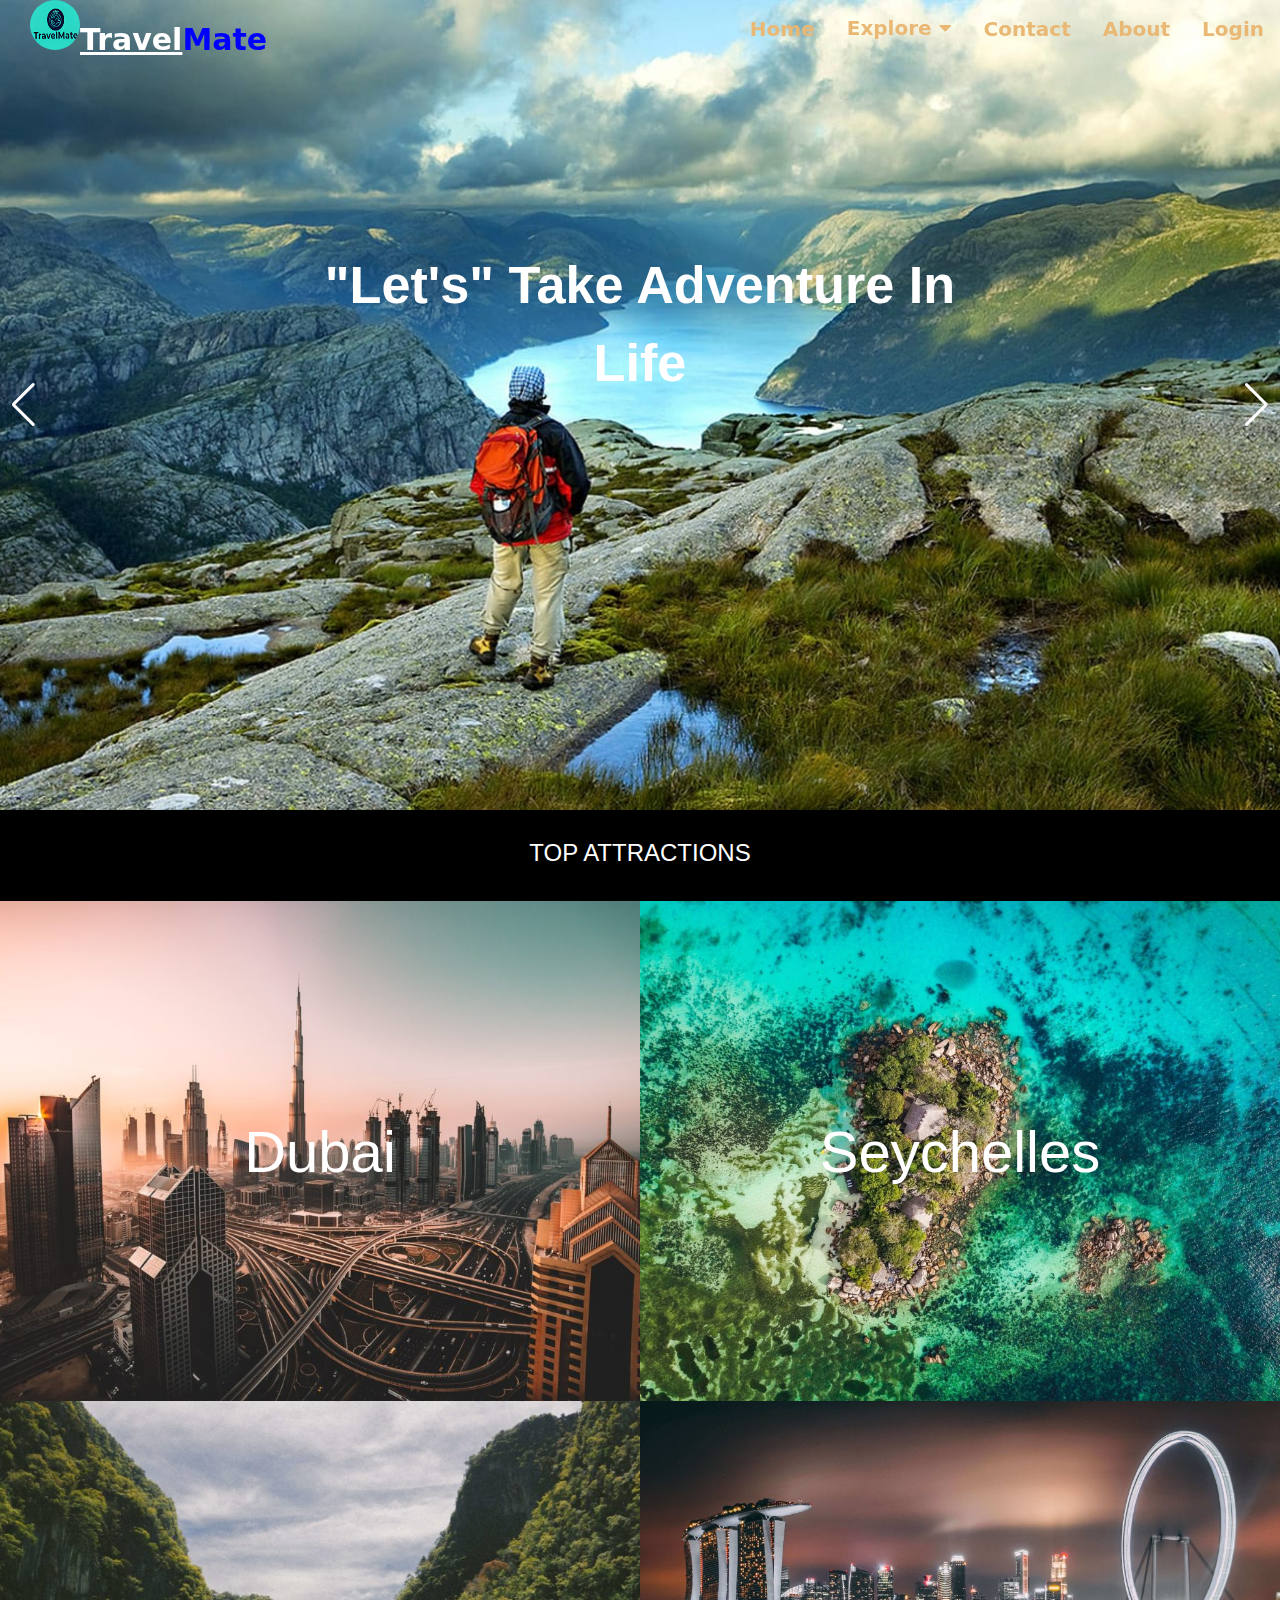
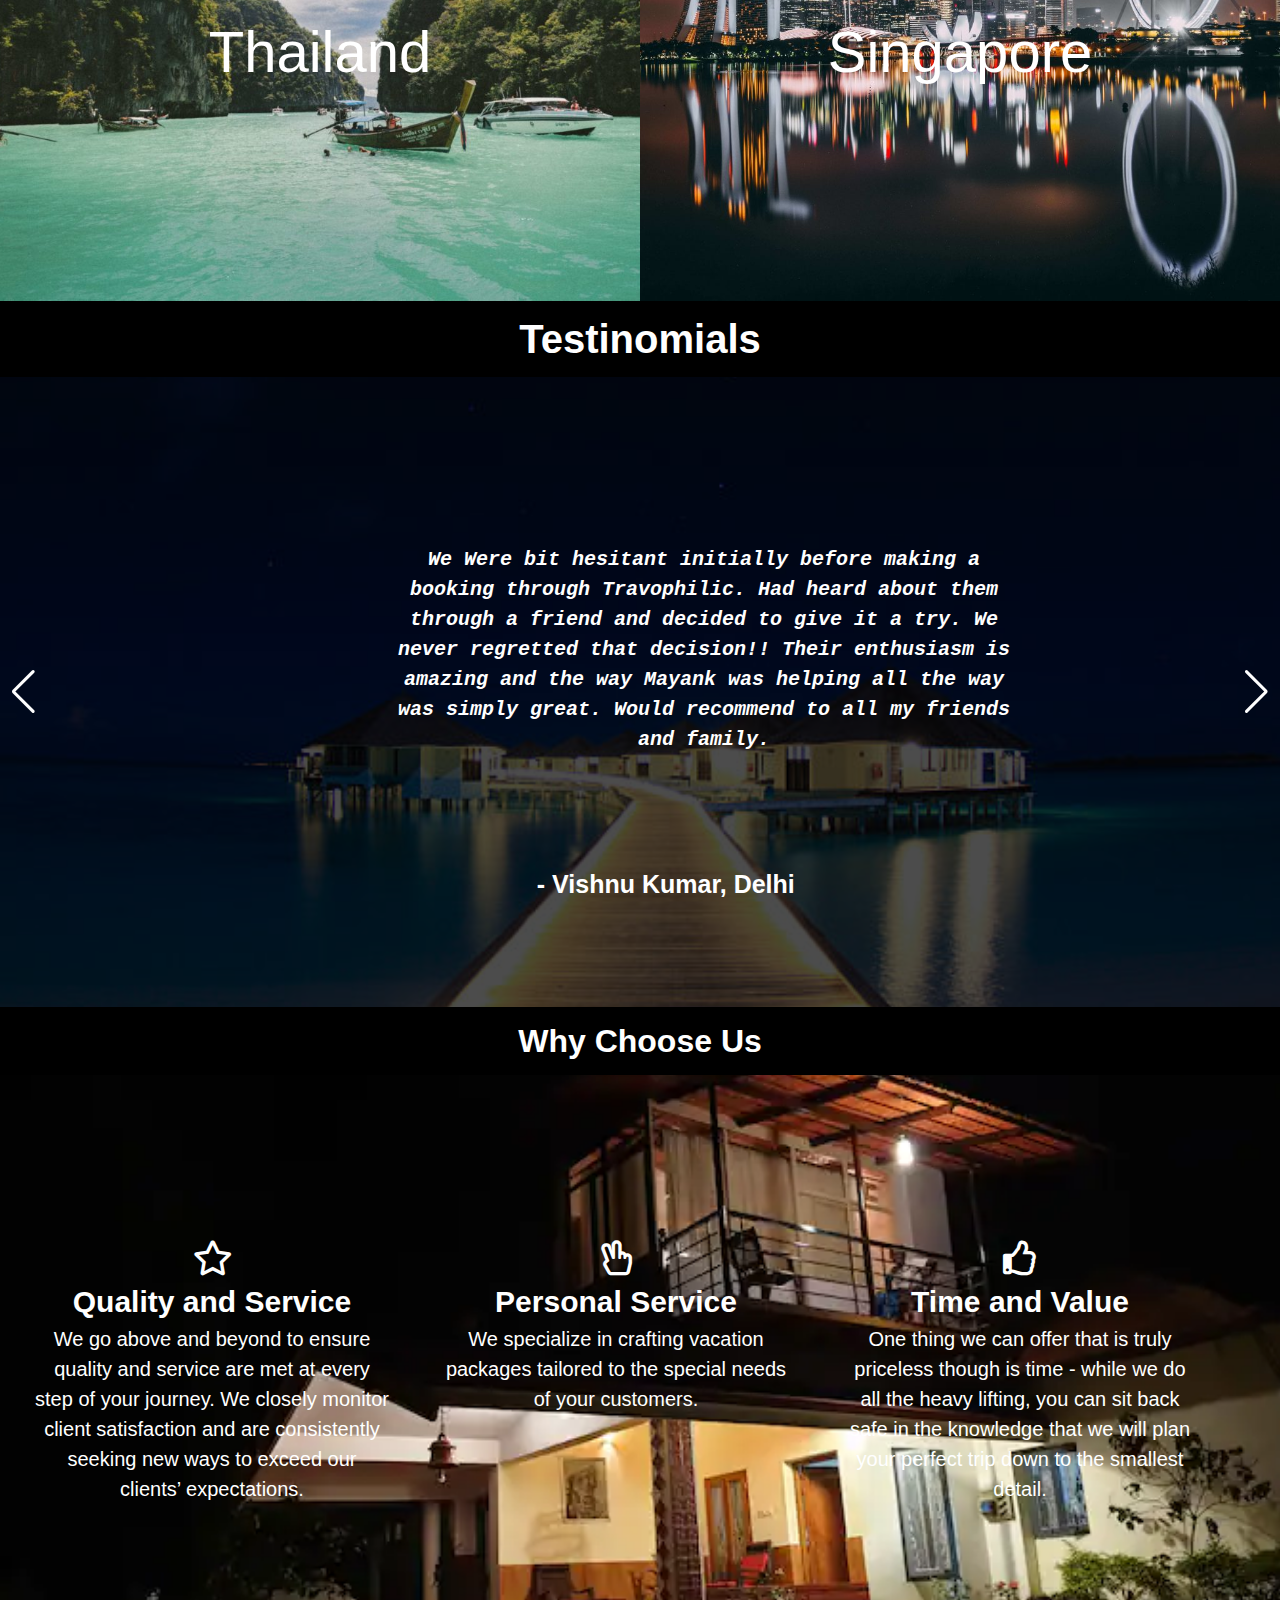
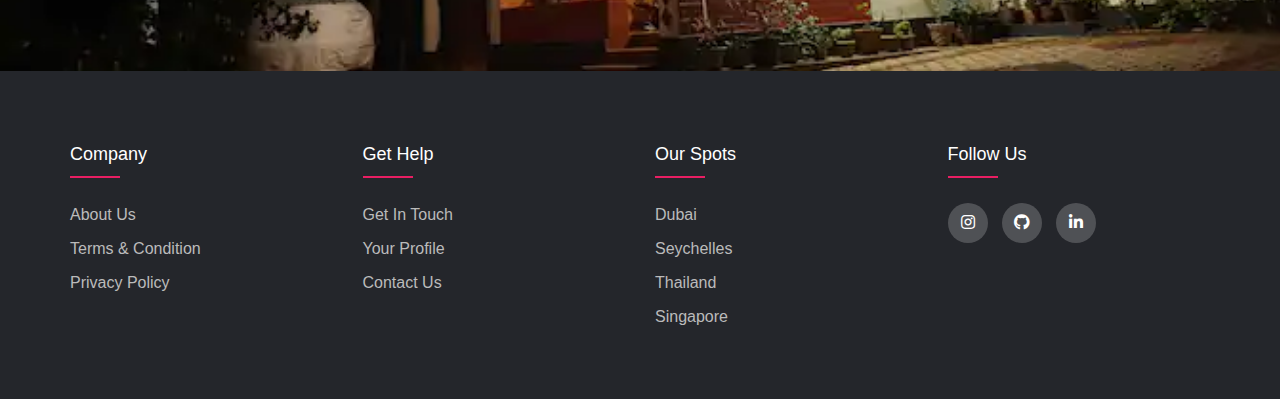
<file: home.html>
<!DOCTYPE html>
<html>
<head>
<meta name="viewport" content="width=device-width, initial-scale=1">
<link rel="stylesheet" href="https://cdnjs.cloudflare.com/ajax/libs/font-awesome/5.15.1/css/all.min.css"/>

<link rel="stylesheet" href="style.css">
<link
      rel="stylesheet"
      href="https://unpkg.com/swiper/swiper-bundle.min.css"
    />
<link rel="stylesheet" href="crousel.css">
<link rel="stylesheet" href="footer.css">
<link rel="stylesheet" href="why.css">
<link rel="stylesheet" href="testi.css">

<title>BlueSpace - Travel & Holiday Planner</title>
<style>


  html,body{
    margin: 0;
    padding: 0;
    overflow-x: hidden;
  }
   

</style>



<title>bluespace</title>

</head>
<body>
<div>
<div class="topnav" id="myTopnav">
  <h1 class="logo"><img src="tmlogo.jpeg" alt="logo\image"  height="50px" width="50px"><u>Travel</u><span>Mate</span></h1>
  <a href="login.html" class="active">Login</a>
  <a href="about.html">About</a>
  <a href="contact.html">Contact</a>
  <div class="dropdown">
    <button class="dropbtn">Explore 
      <i class="fa fa-caret-down"></i>
    </button>
    <div class="dropdown-content">
      <a href="dubai.html">Dubai</a>
      <a href="Seychelles.html">Seychelles</a>
      <a href="thailand.html">Thailand</a>
      <a href="singapore.html">Singapore</a>
    </div>
  </div> 
   <!-- <a href="">Guide</a> -->
  <a href="home.html">Home</a>
 
  <a href="javascript:void(0);" style="font-size:15px;" class="icon" onclick="myFunction()">&#9776;</a>
</div>

<script>
  function myFunction() {
    var x = document.getElementById("myTopnav");
    if (x.className === "topnav") {
      x.className += " responsive";
    } else {
      x.className = "topnav";
    }
  }
  </script>



   

<!-- Swiper -->
<div class="swiper mySwiper">
  <div class="swiper-wrapper">
    <div class="swiper-slide">
      <img src="carsoel img1.jpg" alt="" />
      <div class="centered">"TRAVEL"
        An Investment In Yourself
      </div>
      

    </div>
    <div class="swiper-slide">
      <img src="carsoel img2.jpg" alt="" />
      <div class="centered">"Begin's"
        Journey With Friends and Family
      </div>
     
    </div>
    <div class="swiper-slide">
      <img src="carsoel img3.jpg" alt="" />
      <div class="centered">"Let's"
          Take Adventure In Life
      </div>
      
    </div>
  </div>
  <div class="swiper-button-next"></div>
  <div class="swiper-button-prev"></div>
</div>



<!-- Swiper JS -->
<script src="https://unpkg.com/swiper/swiper-bundle.min.js"></script>

<!-- Initialize Swiper -->
<script>
  var swiper = new Swiper(".mySwiper", {
    spaceBetween: 0,
    centeredSlides: true,
    loop: true,
    autoplay: {
      delay: 2500,
      disableOnInteraction: false,
    },
    pagination: {
      el: ".swiper-pagination",
      clickable: true,
    },
    navigation: {
      nextEl: ".swiper-button-next",
      prevEl: ".swiper-button-prev",
    },
  });
</script>

<script>
  var swiper = new Swiper(".mySwiperdemo", {
    slidesPerView: 3,
    spaceBetween: 0,
    slidesPerGroup: 3,
    loop: true,
    loopFillGroupWithBlank: true,
    pagination: {
      el: ".swiper-pagination",
      clickable: true,
    },
    navigation: {
      nextEl: ".swiper-button-next",
      prevEl: ".swiper-button-prev",
    },
  });
</script>


  <div class="section-heading">
    <h2>Top Attractions</h2>
  </div>
  <div class="top-attractions">
    <div class="container-lg">
      <ul>
        <li style="background-image: url('t img1.jpg');">
          <a href="dubai.html">
            <div class="v-align">
              <h3>Dubai</h3>
            </div>
          </a>
        </li>
        <li style="background-image: url(t\ img2.jpg);">
          <a href="Seychelles.html">
            <div class="v-align">
              <h3>Seychelles</h3>
            </div>
          </a>
        </li>
        <li style="background-image: url('timg3.jpg');">
          <a href="thailand.html">
            <div class="v-align">
              <h3>Thailand</h3>
            </div>
          </a>
        </li>
        <li style="background-image: url('timg4.jpg');">
          <a href="singapore.html">
            <div class="v-align">
              <h3>Singapore</h3>
            </div>
          </a>
        </li>
                  </ul>
    </div>
  </div>




 
    <div class="pera"><h1 class="testi">Testinomials</h1></div>
    
   
    <div class="swiper mySwiper" id="huh">
        <div class="swiper-wrapper">
          <div class="swiper-slide" id="four">
            <img src="slideshow.jpg" alt="" />
            <p class="center">We Were bit hesitant initially before making a booking through 
              Travophilic. Had heard about them through a friend and 
              decided to give it a try. We never regretted that decision!! 
              Their enthusiasm is amazing and the way Mayank was helping
              all the way was simply great. Would recommend to all my friends
                                                and family.</p>
            
    <p class="para">- Vishnu Kumar, Delhi</p>
          </div>
          <div class="swiper-slide" id="four">
            <img src="slideshow.jpg" alt="" />
            <p class="center">First of all, many thanks to the team for making this trip a 
              memorable one.Special thanks to Yash who coordinated 
            everything by providing exceptional customer service.We keep 
              changing the requirements but they never raised any
               issue or tried to convince us with pre-defined packages.
               They customised everything exactly what we asked for</p>
            <p class="para">- Jai Prakash, Delhi</p>

          </div>
          <div class="swiper-slide" id="four">
            <img src="slideshow.jpg" alt="" />
            <p class="center"> The team is new to the game which came as a boon.They
              had fresh insights along with unparalleled professionalism.
            We would recommend booking through Travophilic for all
              who want something out of ordinary to be on a trip of a lifetime.</p>
            <p class="para">- Manish Agrawal, Delhi</p>
          </div>
        </div>
        <div class="swiper-button-next"></div>
        <div class="swiper-button-prev"></div>
      </div>
        
    
        
        <script src="https://unpkg.com/swiper/swiper-bundle.min.js"></script>
    
       
        <script>
          var swiper = new Swiper(".mySwiper", {
            spaceBetween: 0,
            centeredSlides: true,
            loop: true,
            autoplay: {
              delay: 2500,
              disableOnInteraction: false,
            },
            pagination: {
              el: ".swiper-pagination",
              clickable: true,
            },
            navigation: {
              nextEl: ".swiper-button-next",
              prevEl: ".swiper-button-prev",
            },
          });
        </script>
    
        <script>
          var swiper = new Swiper(".mySwiperdemo", {
            slidesPerView: 3,
            spaceBetween: 30,
            slidesPerGroup: 3,
            loop: true,
            loopFillGroupWithBlank: true,
            pagination: {
              el: ".swiper-pagination",
              clickable: true,
            },
            navigation: {
              nextEl: ".swiper-button-next",
              prevEl: ".swiper-button-prev",
            },
          });
        </script>


    
<!-- footer -->

<div class="col-container">
  <div class="why"> <h1>Why Choose Us </h1></div>
   <div class="col" >
      <p> <i class="far fa-star"></i></p>
     <h4 class="mn">Quality and Service</h4>
     <p>We go above and beyond to ensure quality and service are
       met at every step of your journey. We
       closely monitor client satisfaction and 
       are consistently seeking new ways to exceed 
       our clients’ expectations.</p>
    
   </div>
   <div class="col" >
      <p> <i class="far fa-hand-peace"></i></p>
     <h4 class="mn">Personal Service</h4>
     <p> We specialize in crafting vacation packages tailored
       to the special needs of your customers.</p>
     
   </div>
   <div class="col" >
       <p><i class="far fa-thumbs-up"></i></p>
     <h4 class="mn">Time and Value</h4>
     <p>One thing we can offer that is truly priceless 
       though is time - while we do all the heavy 
       lifting, you can sit back safe in the knowledge
       that we will plan your perfect trip down 
       to the smallest detail.</p>
     
   </div>
 </div>

 <footer class="footer">
   <div class="container">
       <div class="row">
           <div class="footer-col">
               <h4>company</h4>
               <ul>
                   <li><a href="about.html">About us</a></li>
                   <li><a href="terms.html">Terms & Condition</a></li>
                   <li><a href="privacy.html">Privacy Policy</a></li>
                   
               </ul>
           </div>
           <div class="footer-col">
               <h4>Get help</h4>
               <ul>
                   <li><a href="http://wa.me/918824187600">Get In Touch</a></li>
                   <li><a href="login.html">Your Profile</a></li>
                   <li><a href="contact.html">Contact Us</a></li>
               </ul>
           </div>
           <div class="footer-col">
               <h4>Our Spots</h4>
               <ul>
                   <li><a href="dubai.html">Dubai</a></li>
                   <li><a href="Seychelles.html">Seychelles</a></li>
                   <li><a href="thailand.html">Thailand</a></li>
                   <li><a href="singapore.html">Singapore</a></li>
               </ul>
           </div>
           <div class="footer-col">
           <h4>follow us</h4>
           <div class="social-links">
               
               <a href="https://www.instagram.com/_sanskar05_/" target="_blank"><i class="fab fa-instagram"></i></a>
               <a href="https://github.com/code-sans"target="_blank"><i class="fab fa-github"></i></a>
               <a href="https://www.linkedin.com/in/sanskar-bansal-92411b259/" target="_blank"><i class="fab fa-linkedin-in"></i></a>
           </div>
           </div>
       </div>
   </div>

</footer>


</body>
</html>
</file>
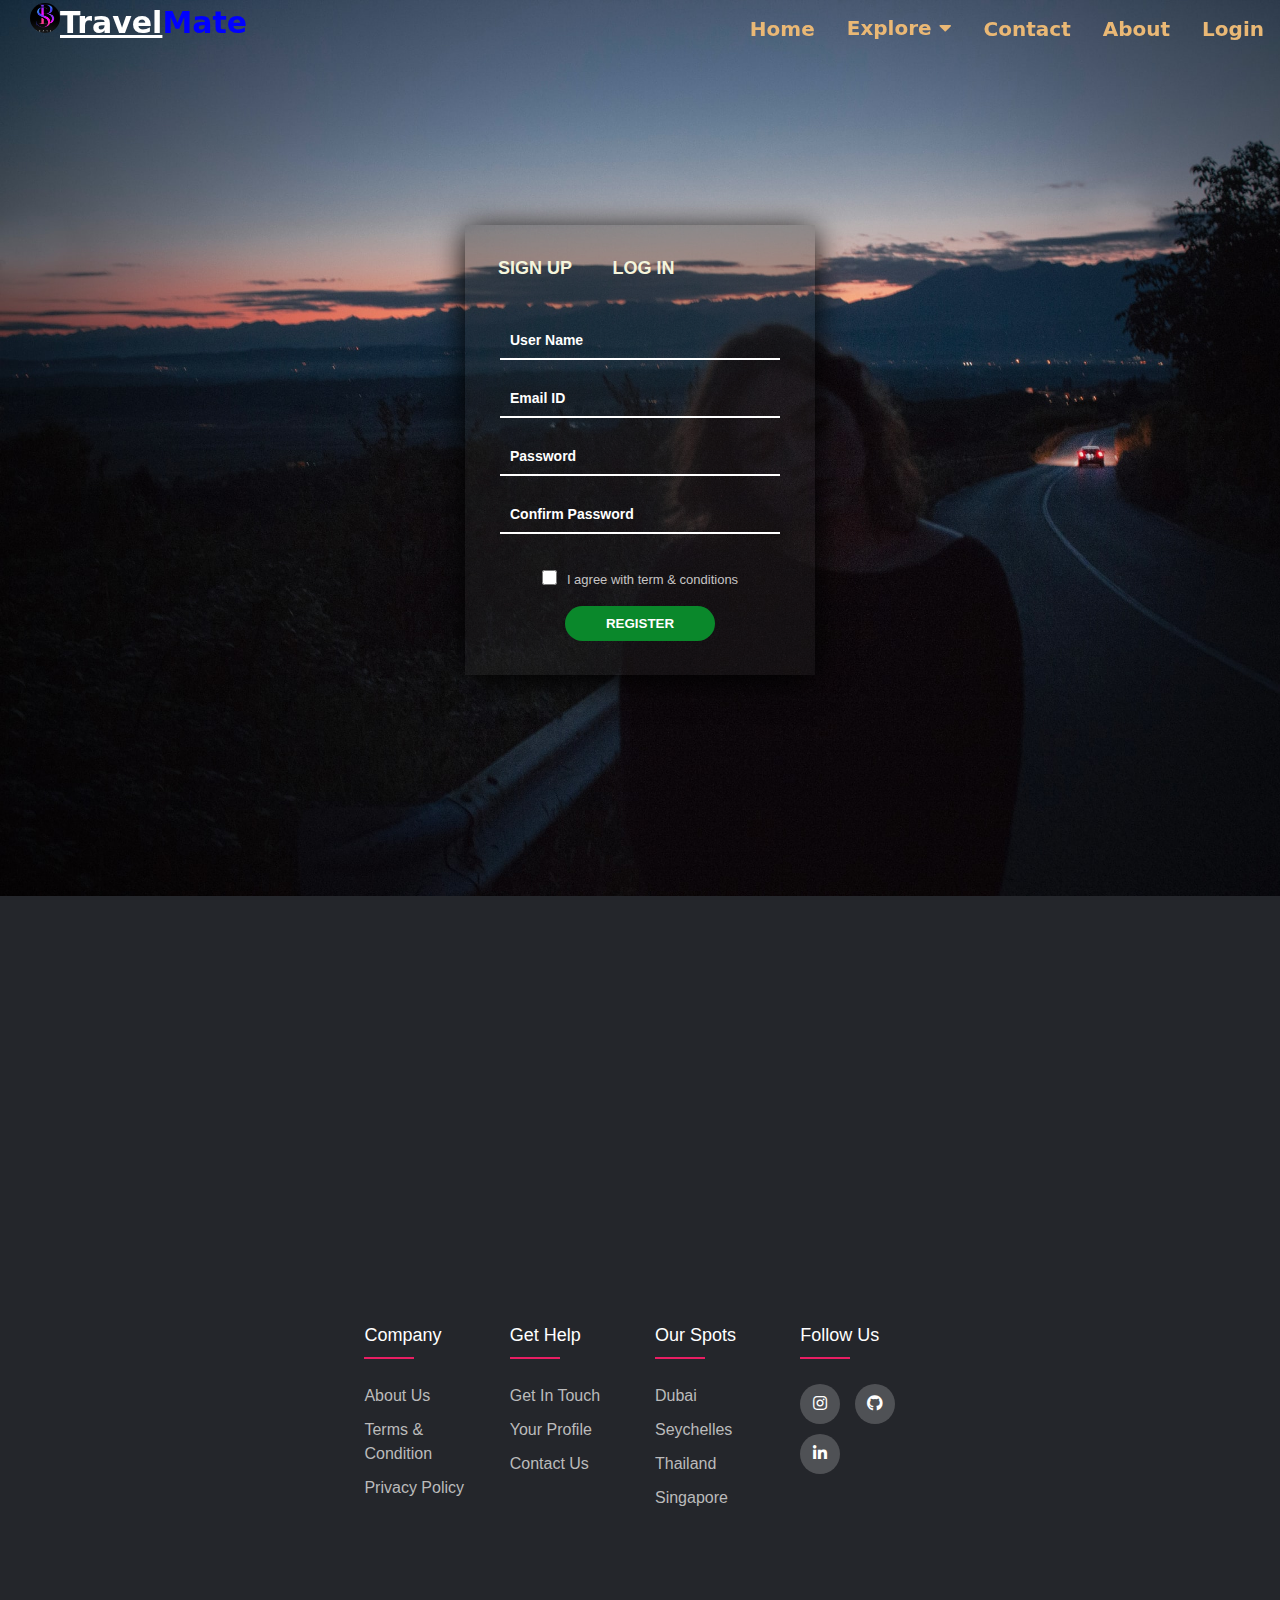
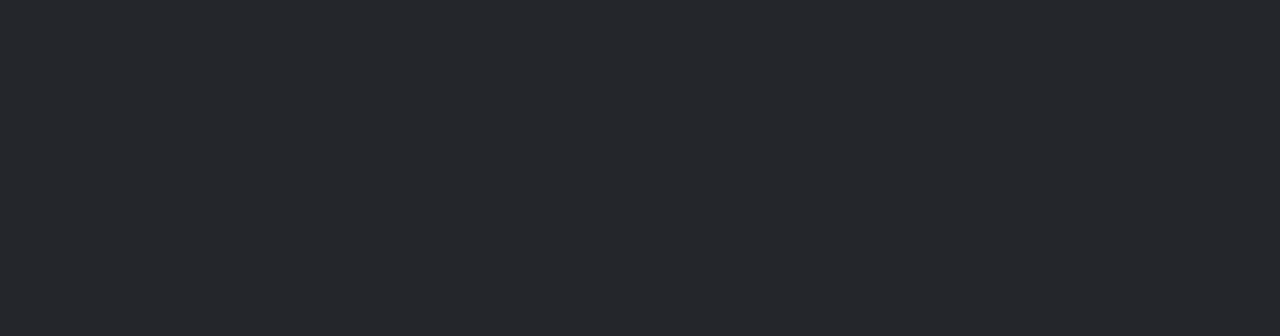
<file: login.html>
<!DOCTYPE html>
<html lang="en">
 
<head>
  <meta charset="UTF-8">
  <meta http-equiv="X-UA-Compatible" content="IE=edge">
  <meta name="viewport" content="width=device-width, initial-scale=1.0">
  <link rel="stylesheet" href="styling.css">
  <link rel="stylesheet" href="https://cdnjs.cloudflare.com/ajax/libs/font-awesome/5.15.1/css/all.min.css"/>
  <link rel="stylesheet" href="style.css">
  <link rel="stylesheet" href="footer.css">
 
  <!-- jQuery CDN Link -->
  <script src="https://ajax.googleapis.com/ajax/libs/jquery/3.5.1/jquery.min.js"></script>
  <title>Transparent form</title>
  <style>
    
  </style>
</head>
 
<body>
  <div class="topnav" id="myTopnav">
    <h1 class="logo"><img src="BS logo 2.jpg" alt="logo\image"  height="30px" width="30px"><u>Travel</u><span>Mate</span></h1>
    <a href="login.html" class="active">Login</a>
    <a href="about.html">About</a>
    <a href="contact.html">Contact</a>
    <div class="dropdown">
      <button class="dropbtn">Explore 
        <i class="fa fa-caret-down"></i>
      </button>
      <div class="dropdown-content">
        <a href="dubai.html">Dubai</a>
        <a href="Seychelles.html">Seychelles</a>
        <a href="thailand.html">Thailand</a>
        <a href="singapore.html">Singapore</a>
      </div>
    </div> 
    <a href="home.html">Home</a>
    <a href="javascript:void(0);" style="font-size:15px;" class="icon" onclick="myFunction()">&#9776;</a>
  </div>
  
  <script>
    function myFunction() {
      var x = document.getElementById("myTopnav");
      if (x.className === "topnav") {
        x.className += " responsive";
      } else {
        x.className = "topnav";
      }
    }
    </script>



  <div class="container">
    <div class="form">
      <div class="btn">
        <button class="signUpBtn">SIGN UP</button>
        <button class="loginBtn">LOG IN</button>
      </div>
      <form class="signUp" action="" method="get">
        <div class="formGroup">
          <input type="text" id="userName" placeholder="User Name" autocomplete="off">
        </div>
        <div class="formGroup">
          <input type="email" placeholder="Email ID" name="email" required autocomplete="off">
        </div>
        <div class="formGroup">
          <input type="password" id="password" placeholder="Password" required autocomplete="off">
        </div>
        <div class="formGroup">
          <input type="password" id="confirmPassword" placeholder="Confirm Password" required autocomplete="off">
        </div>
        <div class="checkBox">
          <input type="checkbox" name="checkbox" id="checkbox">
          <span class="text">I agree with term & conditions</span>
        </div>
        <div class="formGroup">
          <button type="button" class="btn2">REGISTER</button>
        </div>
 
      </form>
        
      <!------ Login Form -------- -->
      <form class="login" action="" method="get">
        
        <div class="formGroup">
          <input type="email" placeholder="Email ID" name="email" required autocomplete="off">
        </div>
        <div class="formGroup">
          <input type="password" id="password" placeholder="Password" required autocomplete="off">
         
        </div>
        <div class="checkBox">
          <input type="checkbox" name="checkbox" id="checkbox">
          <span class="text">Keep me signed in on this device</span>
        </div>
        <div class="formGroup">
          <button type="button" class="btn2">REGISTER</button>
        </div>
 
      </form>
 
    </div>
  </div>
  <footer class="footer">
    <div class="container">
        <div class="row">
            <div class="footer-col">
                <h4>company</h4>
                <ul>
                    <li><a href="about.html">About us</a></li>
                    <li><a href="terms.html">Terms & Condition</a></li>
                    <li><a href="privacy.html">Privacy Policy</a></li>
                    <!-- <li><a href="#">Privacy Policy</a></li> -->
                    
                </ul>
            </div>
            <div class="footer-col">
                <h4>Get help</h4>
                <ul>
                    <li><a href="http://wa.me/918824187600">Get In Touch</a></li>
                    <li><a href="login.html">Your Profile</a></li>
                    <li><a href="contact.html">Contact Us</a></li>
                    <!-- <li><a href="#">payment option</a></li> -->
                </ul>
            </div>
            <div class="footer-col">
                <h4>Our Spots</h4>
                <ul>
                    <li><a href="dubai.html">Dubai</a></li>
                    <li><a href="Seychelles.html">Seychelles</a></li>
                    <li><a href="thailand.html">Thailand</a></li>
                    <li><a href="singapore.html">Singapore</a></li>
                </ul>
            </div>
            <div class="footer-col">
            <h4>follow us</h4>
            <div class="social-links">
              <a href="https://www.instagram.com/_sanskar05_/" target="_blank"><i class="fab fa-instagram"></i></a>
              <a href="https://github.com/code-sans"target="_blank"><i class="fab fa-github"></i></a>
              <a href="https://www.linkedin.com/in/sanskar-bansal-92411b259/" target="_blank"><i class="fab fa-linkedin-in"></i></a>
            </div>
            </div>
        </div>
    </div>

</footer> 
  <script src="jQuery.js"></script>
</body>
 
</html>
</file>
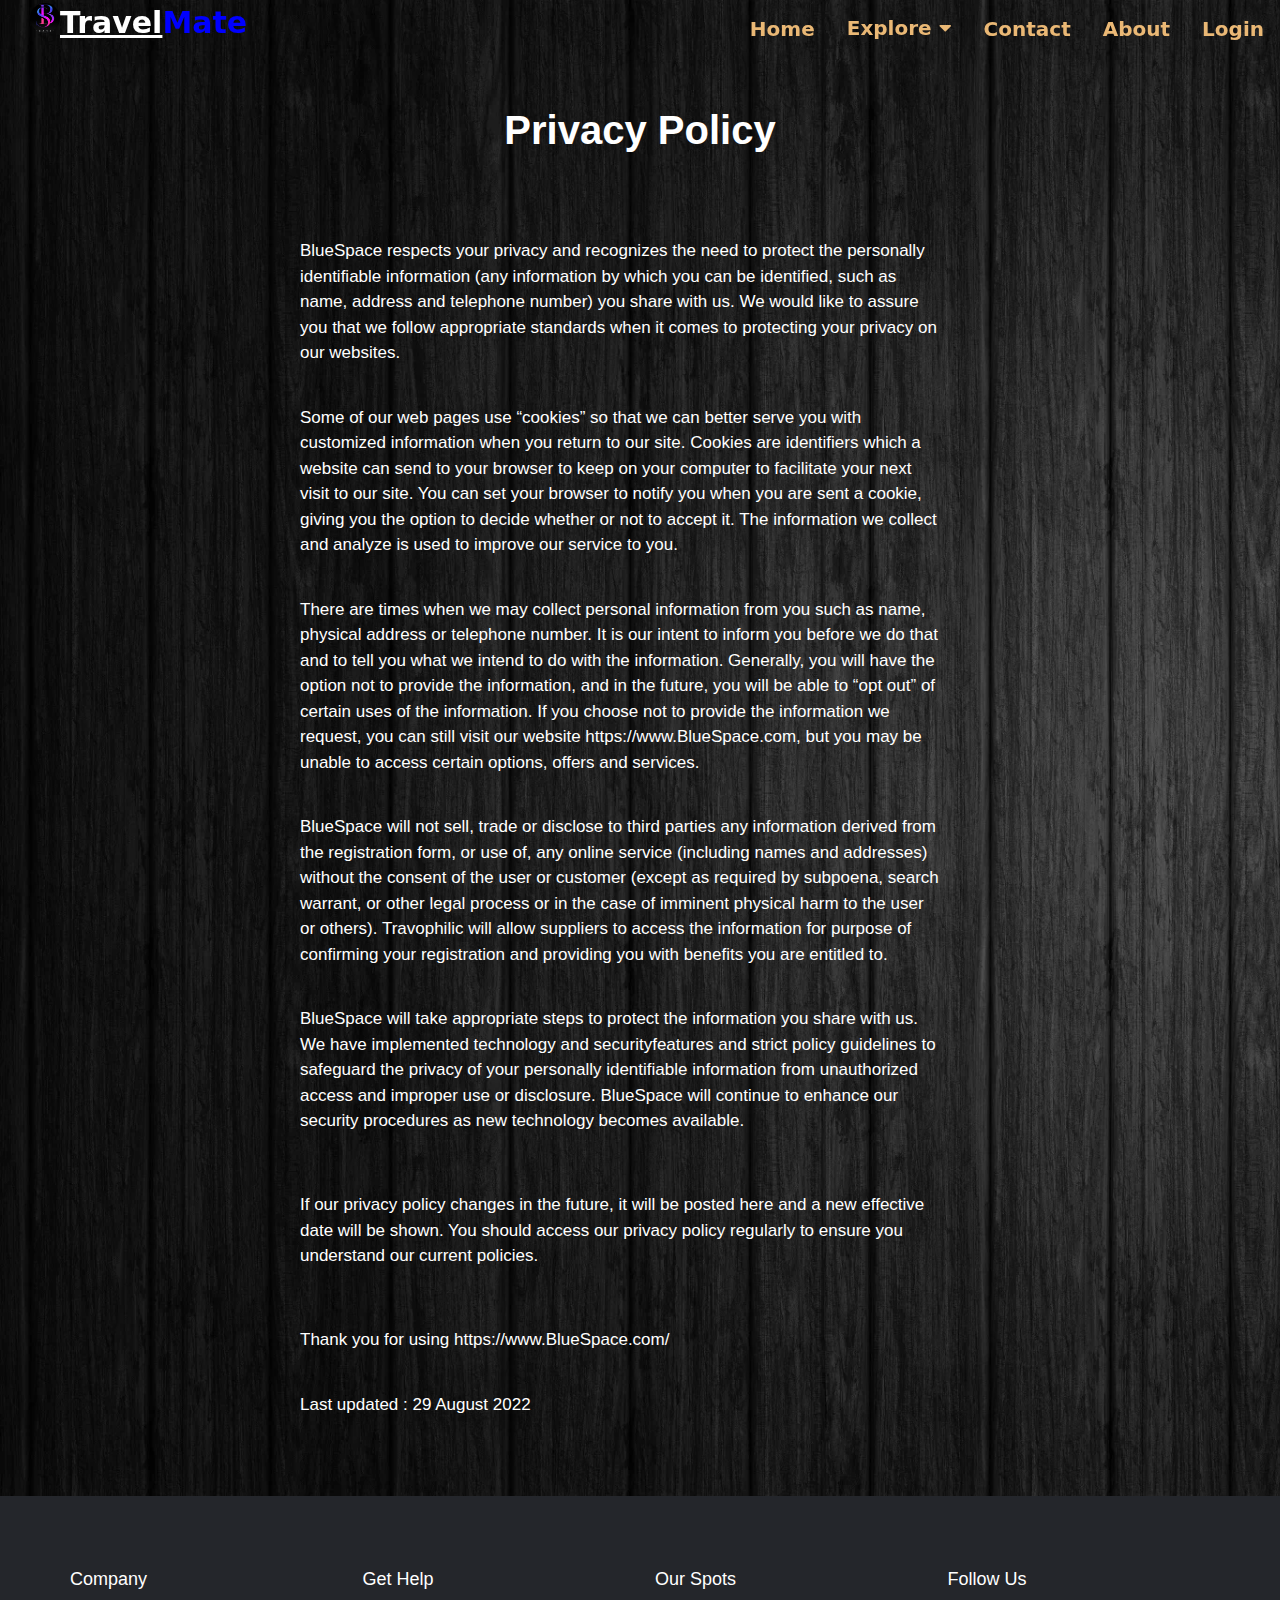
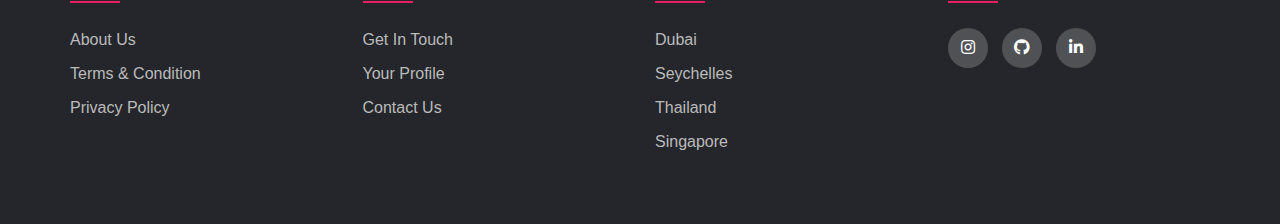
<file: privacy.html>
<!DOCTYPE html>
<html lang="en">
<head>
    <meta charset="UTF-8">
    <meta http-equiv="X-UA-Compatible" content="IE=edge">
    <meta name="viewport" content="width=device-width, initial-scale=1.0">
    <link rel="stylesheet" href="https://cdnjs.cloudflare.com/ajax/libs/font-awesome/5.15.1/css/all.min.css"/>
    <link rel="stylesheet" href="footer.css">
    <link rel="stylesheet" href="style.css">
    <title>Privacy Policy - TravelMate</title>


    <style>
      
        .logo {
  color: white;
  font-size: 30px;
  float: left;
  padding-left: 30px;
  
}

.logo span {
  color: blue;
}

.logo img{
  border-radius: 50%;
}
        .four{
           
            margin-top: 0;
            overflow-x: hidden;
        }
        .image{
            background-image: url(sing1.jpg);
            
            background-repeat: no-repeat;
            background-size: cover;
            height: 500px;
            background-position: 30%;
            
        }
        .image:after {
        content: "";
        display: table;
        clear: both;
        }
        h1{
            padding-top: 230px;
            font-size: 50px;
            color: white;
            text-align: center;
        }
        p{
            font-size: 20px;
            font-family: Verdana, Geneva, Tahoma, sans-serif;
            color: white;
            text-align: center;
        }
        .how{
            padding: 20px;
            background-color: black;
            color: white;
            margin-top: -3.3px;
            text-align: center;
            font-size: 18px;
        }
        .col-container{
  background: url(term.webp);
  background-repeat: no-repeat;
  background-size: cover;
  height: 1500px;
  
}
.col {

  float: center;
  width: 60%;
  height: 350px;
  margin-left: 300px;
  padding-top: 150px;
 
  
}

.col-container h2{
    text-align: center;
    
    color: white;
    font-size: 40px;
    padding-top: 100px;
}
.col p{
  text-align: left;
  color: white;
  font-size: 17px;
  font-family:'Segoe UI', Tahoma, Geneva, Verdana, sans-serif;
}
.col-container:after {
  content: "";
  display: table;
  clear: both;
}
.rout{
    float: center;
  width: 50%;
  height: 100px;
  margin-left: 300px;
  padding-top: 50px;
}
.rout p{
    text-align: left;
    color: white;
  font-size: 17px;
  font-family:'Segoe UI', Tahoma, Geneva, Verdana, sans-serif;
}
.out{
    float: center;
  width: 50%;
  height: 210px;
  margin-left: 300px;
  padding-top: 50px;
}
.out p{
    text-align: left;
    color: white;
  font-size: 17px;
  font-family:'Segoe UI', Tahoma, Geneva, Verdana, sans-serif;
}
.ut{
    float: center;
  width: 50%;
  height: 80px;
  margin-left: 300px;
 
}
.ut p{
    text-align: left;
    color: white;
  font-size: 17px;
  font-family:'Segoe UI', Tahoma, Geneva, Verdana, sans-serif;
}
.t{
    float: center;
  width: 50%;
  height: 200px;
  margin-left: 300px;
 
}
.t p{
    text-align: left;
    color: white;
  font-size: 17px;
  font-family:'Segoe UI', Tahoma, Geneva, Verdana, sans-serif;
}

@media screen and (max-width:550px){
    .col{
        margin-left: 30px;
        padding-bottom: 300px;
    }
    .rout{
        margin-left: 30px;
        padding-bottom: 300px;
    }
    .out{
        margin-left: 30px;
        padding-bottom: 300px;
    }
    .ut{
        margin-left: 30px;
        padding-bottom: 300px;
    }
    .t{
        margin-left: 30px;
        padding-bottom: 300px;
    }
    
}
@media screen and (max-width:850px){
    .col{
        
        padding-bottom: 200px;
    }
    .rout{
       
        padding-bottom: 200px;
    }
    .out{
       
        padding-bottom: 200px;
    }
    .ut{
       
        padding-bottom: 200px;
    }
    .t{
       
        padding-bottom: 300px;
    }
    .col-container{
      height: 2000px;
    }
    
}
@media screen and (min-width:100px) and (max-width:550px){
    .col{
        margin-left: 80px;
        padding-bottom: 100px;
    }
    .rout{
        margin-left: 80px;
        padding-bottom: 200px;
    }
    .out{
        margin-left: 80px;
        padding-bottom: 700px;
    }
    .ut{
        margin-left: 80px;
        padding-bottom: 300px;
    }
    .t{
        margin-left: 80px;
        padding-bottom: 500px;
    }
    .col-container{
      height: 3500px;
    }
}
@media screen and (min-width:550px) and (max-width:800px){
  .col-container{
      height: 2700px;
      
    }
    .t{
      padding-right: 30px;
    }
}

@media screen and (min-width:850px) and (max-width:1200px){
  .col-container{
      height: 1850px;
      
    }
}
@media screen and (min-width:310px) and (max-width:390px){
  .col-container{
      height: 4000px;
      
    }
}
@media screen and (min-width:100px) and (max-width:310px){
  .col-container{
      height: 5000px;
    }
}
    </style>
</head>
<body>

    <div class="topnav" id="myTopnav">
        <h1 class="logo"><img src="BS logo 2.jpg" alt="logo\image"  height="30px" width="30px"><u>Travel</u><span>Mate</span></h1>
        <a href="login.html" class="active">Login</a>
        <a href="about.html">About</a>
        <a href="contact.html">Contact</a>
        <div class="dropdown">
          <button class="dropbtn">Explore 
            <i class="fa fa-caret-down"></i>
          </button>
          <div class="dropdown-content">
            <a href="dubai.html">Dubai</a>
            <a href="Seychelles.html">Seychelles</a>
            <a href="thailand.html">Thailand</a>
            <a href="singapore.html">Singapore</a>
          </div>
        </div> 
        <a href="home.html">Home</a>
        <a href="javascript:void(0);" style="font-size:15px;" class="icon" onclick="myFunction()">&#9776;</a>
      </div>
      
      <script>
        function myFunction() {
          var x = document.getElementById("myTopnav");
          if (x.className === "topnav") {
            x.className += " responsive";
          } else {
            x.className = "topnav";
          }
        }
        </script>
   

<div class="col-container">
   
    

  <h2>Privacy Policy</h2>
 <pre>



 </pre>

  <div class="t">
    
    <p>BlueSpace respects your privacy and recognizes the need to protect the personally identifiable information (any information  by
      which you can be identified, such as name, address and telephone number) you share with us. We would like to assure you that  
      we follow appropriate standards when it comes to protecting your privacy on our websites.</p>
<pre>


</pre>
    <p>Some of our web pages use “cookies” so that we can better serve you with customized information when you return to our site. 
      Cookies are identifiers which a website can send to your browser to keep on your computer to facilitate your next visit to 
      our site. You can set your browser to notify you when you are sent a cookie, giving you the option to decide whether or not 
      to accept it. The information we collect and analyze is used to improve our service to you.</p>
<pre>


</pre>
     <p>There are times when we may collect personal information from you such as name, physical address or telephone number. It is 
      our intent to inform you before we do that and to tell you what we intend to do with the information. Generally, you will 
      have the option not to provide the information, and in the future, you will be able to “opt out” of certain uses of the 
      information. If you choose not to provide the information we request, you can still visit our website https://www.BlueSpace.com, 
      but you may be unable to access certain options, offers and services.</p>
<pre>


</pre>
      <p>BlueSpace will not sell, trade or disclose to third parties any information derived from the registration form, or use of,
        any online service (including names and addresses) without the consent of the user or customer (except as required by subpoena, 
        search warrant, or other legal process or in the case of imminent physical harm to the user or others). Travophilic will 
        allow suppliers to access the information for purpose of confirming your registration and providing you with benefits you 
        are entitled to.</p>
      <pre>

      </pre>
      <p>BlueSpace will take appropriate steps to protect the information you share with us. We have implemented technology and 
        securityfeatures and strict policy guidelines to safeguard the privacy of your personally identifiable information from 
        unauthorized access and improper use or disclosure. BlueSpace will continue to enhance our security procedures as new 
        technology becomes available.</p>
        <pre>


        </pre>
        <p>If our privacy policy changes in the future, it will be posted here and a new effective date will be shown. You should 
          access our privacy policy regularly to ensure you understand our current policies.</p>
          <pre>


          </pre>
          <p>Thank you for using https://www.BlueSpace.com/</p>
          <pre>

          </pre>
          <p>Last updated : 29 August 2022</p>
  </div>

</div>


<footer class="footer">
  <div class="container">
      <div class="row">
          <div class="footer-col">
              <h4>company</h4>
              <ul>
                  <li><a href="about.html">About us</a></li>
                  <li><a href="terms.html">Terms & Condition</a></li>
                  <li><a href="privacy.html">Privacy Policy</a></li>
                  <!-- <li><a href="#">Privacy Policy</a></li> -->
                  
              </ul>
          </div>
          <div class="footer-col">
              <h4>Get help</h4>
              <ul>
                  <li><a href="http://wa.me/918824187600">Get In Touch</a></li>
                  <li><a href="login.html">Your Profile</a></li>
                  <li><a href="contact.html">Contact Us</a></li>
                  <!-- <li><a href="#">payment option</a></li> -->
              </ul>
          </div>
          <div class="footer-col">
              <h4>Our Spots</h4>
              <ul>
                  <li><a href="dubai.html">Dubai</a></li>
                  <li><a href="Seychelles.html">Seychelles</a></li>
                  <li><a href="thailand.html">Thailand</a></li>
                  <li><a href="singapore.html">Singapore</a></li>
              </ul>
          </div>
          <div class="footer-col">
          <h4>follow us</h4>
          <div class="social-links">
            <a href="https://www.instagram.com/_sanskar05_/" target="_blank"><i class="fab fa-instagram"></i></a>
            <a href="https://github.com/code-sans"target="_blank"><i class="fab fa-github"></i></a>
            <a href="https://www.linkedin.com/in/sanskar-bansal-92411b259/" target="_blank"><i class="fab fa-linkedin-in"></i></a>
          </div>
          </div>
      </div>
  </div>

</footer>

</body>
</html>
</file>
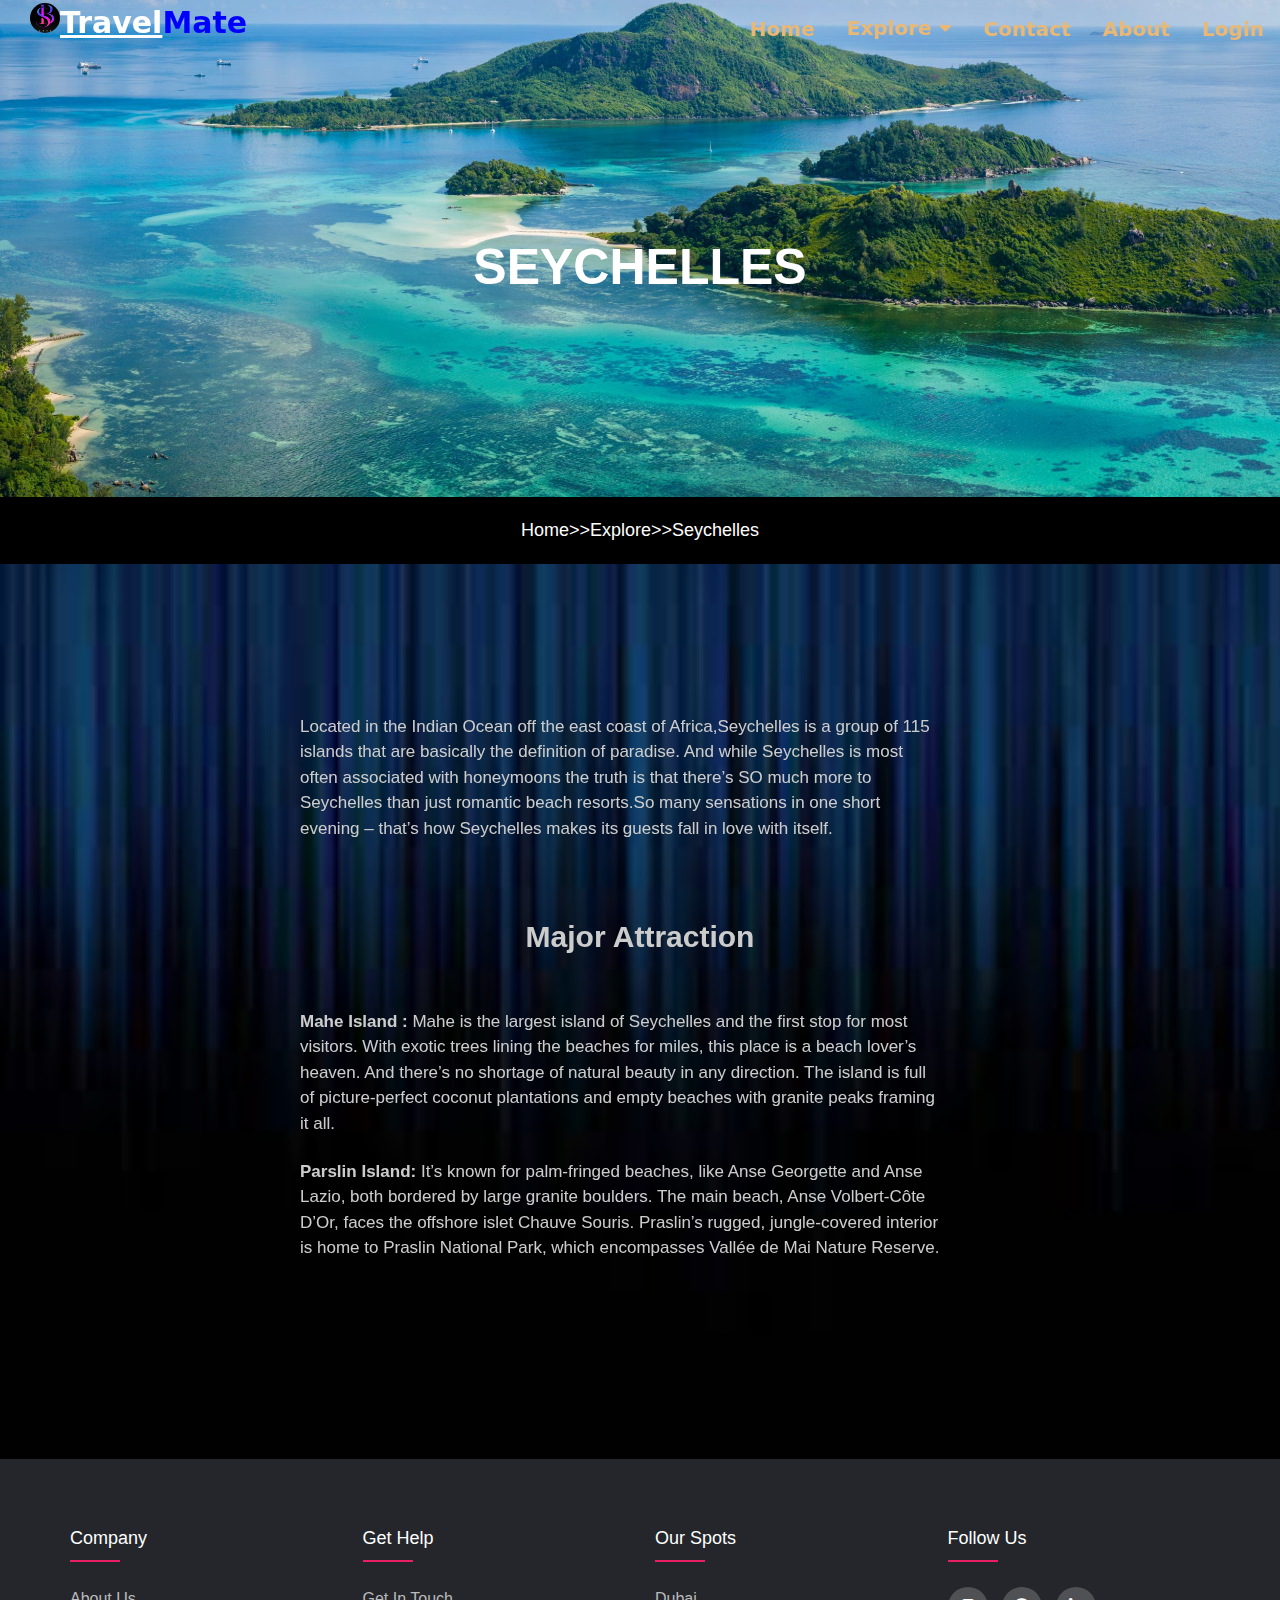
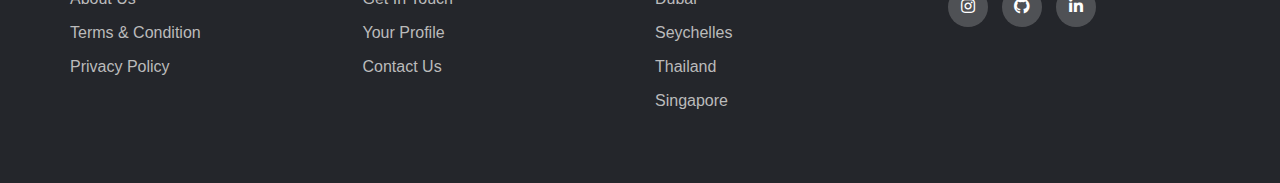
<file: Seychelles.html>
<!DOCTYPE html>
<html lang="en">
<head>
    <meta charset="UTF-8">
    <meta http-equiv="X-UA-Compatible" content="IE=edge">
    <meta name="viewport" content="width=device-width, initial-scale=1.0">
    <link rel="stylesheet" href="https://cdnjs.cloudflare.com/ajax/libs/font-awesome/5.15.1/css/all.min.css"/>
    <link rel="stylesheet" href="footer.css">
    <link rel="stylesheet" href="style.css">
    <title>Seychelles - TravelMate</title>


    <style>
      
        .logo {
  color: white;
  font-size: 30px;
  float: left;
  padding-left: 30px;
  
}

.logo span {
  color: blue;
}

.logo img{
  border-radius: 50%;
}
        .four{
            /* margin-left: 160px; */
            margin-top: 0;
            overflow-x: hidden;
        }
        .image{
            background-image: url(sey1.jpg);
            /* height: 500px; */
            background-repeat: no-repeat;
            background-size: cover;
            height: 500px;
            background-position: 30%;
            
        }
        .image:after {
        content: "";
        display: table;
        clear: both;
        }
        h1{
            padding-top: 230px;
            font-size: 50px;
            color: white;
            text-align: center;
        }
        p{
            font-size: 20px;
            font-family: Verdana, Geneva, Tahoma, sans-serif;
            color: white;
            text-align: center;
        }
        .how{
            padding: 20px;
            background-color: black;
            color: white;
            margin-top: -3.3px;
            text-align: center;
            font-size: 18px;
        }
        .col-container{
  background: url(dubai2.jpg);
  background-repeat: no-repeat;
  background-size: cover;
  filter: brightness(80%);
  /* height: 1000px; */
  
}
.col {
/* margin-top: 150px; */
  /* margin-bottom: 100px; */
  float: center;
  width: 50%;
  height: 350px;
  margin-left: 300px;
  padding-top: 150px;
  /* padding-left: 250px; */
  
}

.col-container h2{
    text-align: center;
    /* padding-bottom: 300px; */
    color: white;
    font-size: 30px;
    /* padding-top: -200px; */
}
.col p{
  text-align: left;
  color: white;
  font-size: 17px;
  font-family:'Segoe UI', Tahoma, Geneva, Verdana, sans-serif;
}
.col-container:after {
  content: "";
  display: table;
  clear: both;
}
.rout{
    float: center;
  width: 50%;
  height: 150px;
  margin-left: 300px;
  padding-top: 50px;
}
.rout p{
    text-align: left;
    color: white;
  font-size: 17px;
  font-family:'Segoe UI', Tahoma, Geneva, Verdana, sans-serif;
}
.out{
    float: center;
  width: 50%;
  height: 350px;
  margin-left: 300px;
  padding-top: 50px;
}
.out p{
    text-align: left;
    color: white;
  font-size: 17px;
  font-family:'Segoe UI', Tahoma, Geneva, Verdana, sans-serif;
}
@media screen and (max-width:550px){
    .col{
        margin-left: 30px;
        padding-bottom: 300px;
    }
    .rout{
        margin-left: 30px;
        padding-bottom: 300px;
    }
    .out{
        margin-left: 30px;
        padding-bottom: 300px;
    }
    
}
@media screen and (max-width:700px){
    .col{
        
        padding-bottom: 300px;
    }
    .rout{
       
        padding-bottom: 300px;
    }
    .out{
       
        padding-bottom: 300px;
    }
    
}
@media screen and (min-width:100px) and (max-width:550px){
    .col{
        margin-left: 80px;
        padding-bottom: 900px;
    }
    .rout{
        margin-left: 80px;
        padding-bottom: 700px;
    }
    .out{
        margin-left: 80px;
        padding-bottom: 900px;
    }
    h1{
        font-size: 25px;
    }
}
    </style>
</head>
<body>

    <div class="topnav" id="myTopnav">
        <h1 class="logo"><img src="BS logo 2.jpg" alt="logo\image"  height="30px" width="30px"><u>Travel</u><span>Mate</span></h1>
        <a href="login.html" class="active">Login</a>
        <a href="about.html">About</a>
        <a href="contact.html">Contact</a>
        <div class="dropdown">
          <button class="dropbtn">Explore 
            <i class="fa fa-caret-down"></i>
          </button>
          <div class="dropdown-content">
            <a href="dubai.html">Dubai</a>
            <a href="Seychelles.html">Seychelles</a>
            <a href="thailand.html">Thailand</a>
            <a href="singapore.html">Singapore</a>
          </div>
        </div> 
        <a href="home.html">Home</a>
        <a href="javascript:void(0);" style="font-size:15px;" class="icon" onclick="myFunction()">&#9776;</a>
      </div>
      
      <script>
        function myFunction() {
          var x = document.getElementById("myTopnav");
          if (x.className === "topnav") {
            x.className += " responsive";
          } else {
            x.className = "topnav";
          }
        }
        </script>
    <div class="image">
    <div class="four">
        <!-- <img src="dubai1.jpg" alt=""> -->
    <h1>SEYCHELLES</h1>
</div>
</div>
<div class="how">
    Home>>Explore>>Seychelles
</div>

<div class="col-container">
   
     <div class="col" >
        
       <p> Located in the Indian Ocean off the east coast of Africa,Seychelles is a group of 115 islands
        that are basically the definition of paradise. And while Seychelles is most often associated
        with honeymoons the truth is that there’s SO much more to Seychelles than just romantic beach
        resorts.So many sensations in one short evening – that’s how Seychelles makes its guests fall 
        in love with itself.</p>
   </div>

   <h2>Major Attraction</h2>
    <div class="rout">
   <p><strong>Mahe Island :</strong> Mahe is the largest island of Seychelles and the first stop for most visitors.
With exotic trees lining the beaches for miles, this place is a beach lover’s heaven. And there’s 
no shortage of natural beauty in any direction. The island is full of picture-perfect coconut 
plantations and empty beaches with granite peaks framing it all.</p></div>
    <div class="out">
   <p><strong>Parslin Island:</strong> It’s known for palm-fringed beaches, like Anse Georgette and Anse Lazio, 
    both bordered by large granite boulders. The main beach, Anse Volbert-Côte D’Or, faces the
    offshore islet Chauve Souris. Praslin’s rugged, jungle-covered interior is home to Praslin National
    Park, which encompasses Vallée de Mai Nature Reserve.</p></div>

</div>


<footer class="footer">
    <div class="container">
        <div class="row">
            <div class="footer-col">
                <h4>company</h4>
                <ul>
                    <li><a href="about.html">About us</a></li>
                    <li><a href="terms.html">Terms & Condition</a></li>
                    <li><a href="privacy.html">Privacy Policy</a></li>
                    <!-- <li><a href="#">Privacy Policy</a></li> -->
                    
                </ul>
            </div>
            <div class="footer-col">
                <h4>Get help</h4>
                <ul>
                    <li><a href="http://wa.me/918824187600">Get In Touch</a></li>
                    <li><a href="login.html">Your Profile</a></li>
                    <li><a href="contact.html">Contact Us</a></li>
                    <!-- <li><a href="#">payment option</a></li> -->
                </ul>
            </div>
            <div class="footer-col">
                <h4>Our Spots</h4>
                <ul>
                    <li><a href="dubai.html">Dubai</a></li>
                    <li><a href="Seychelles.html">Seychelles</a></li>
                    <li><a href="thailand.html">Thailand</a></li>
                    <li><a href="singapore.html">Singapore</a></li>
                </ul>
            </div>
            <div class="footer-col">
            <h4>follow us</h4>
            <div class="social-links">
              <a href="https://www.instagram.com/_sanskar05_/" target="_blank"><i class="fab fa-instagram"></i></a>
              <a href="https://github.com/code-sans"target="_blank"><i class="fab fa-github"></i></a>
              <a href="https://www.linkedin.com/in/sanskar-bansal-92411b259/" target="_blank"><i class="fab fa-linkedin-in"></i></a>
            </div>
            </div>
        </div>
    </div>

</footer>

</body>
</html>
</file>
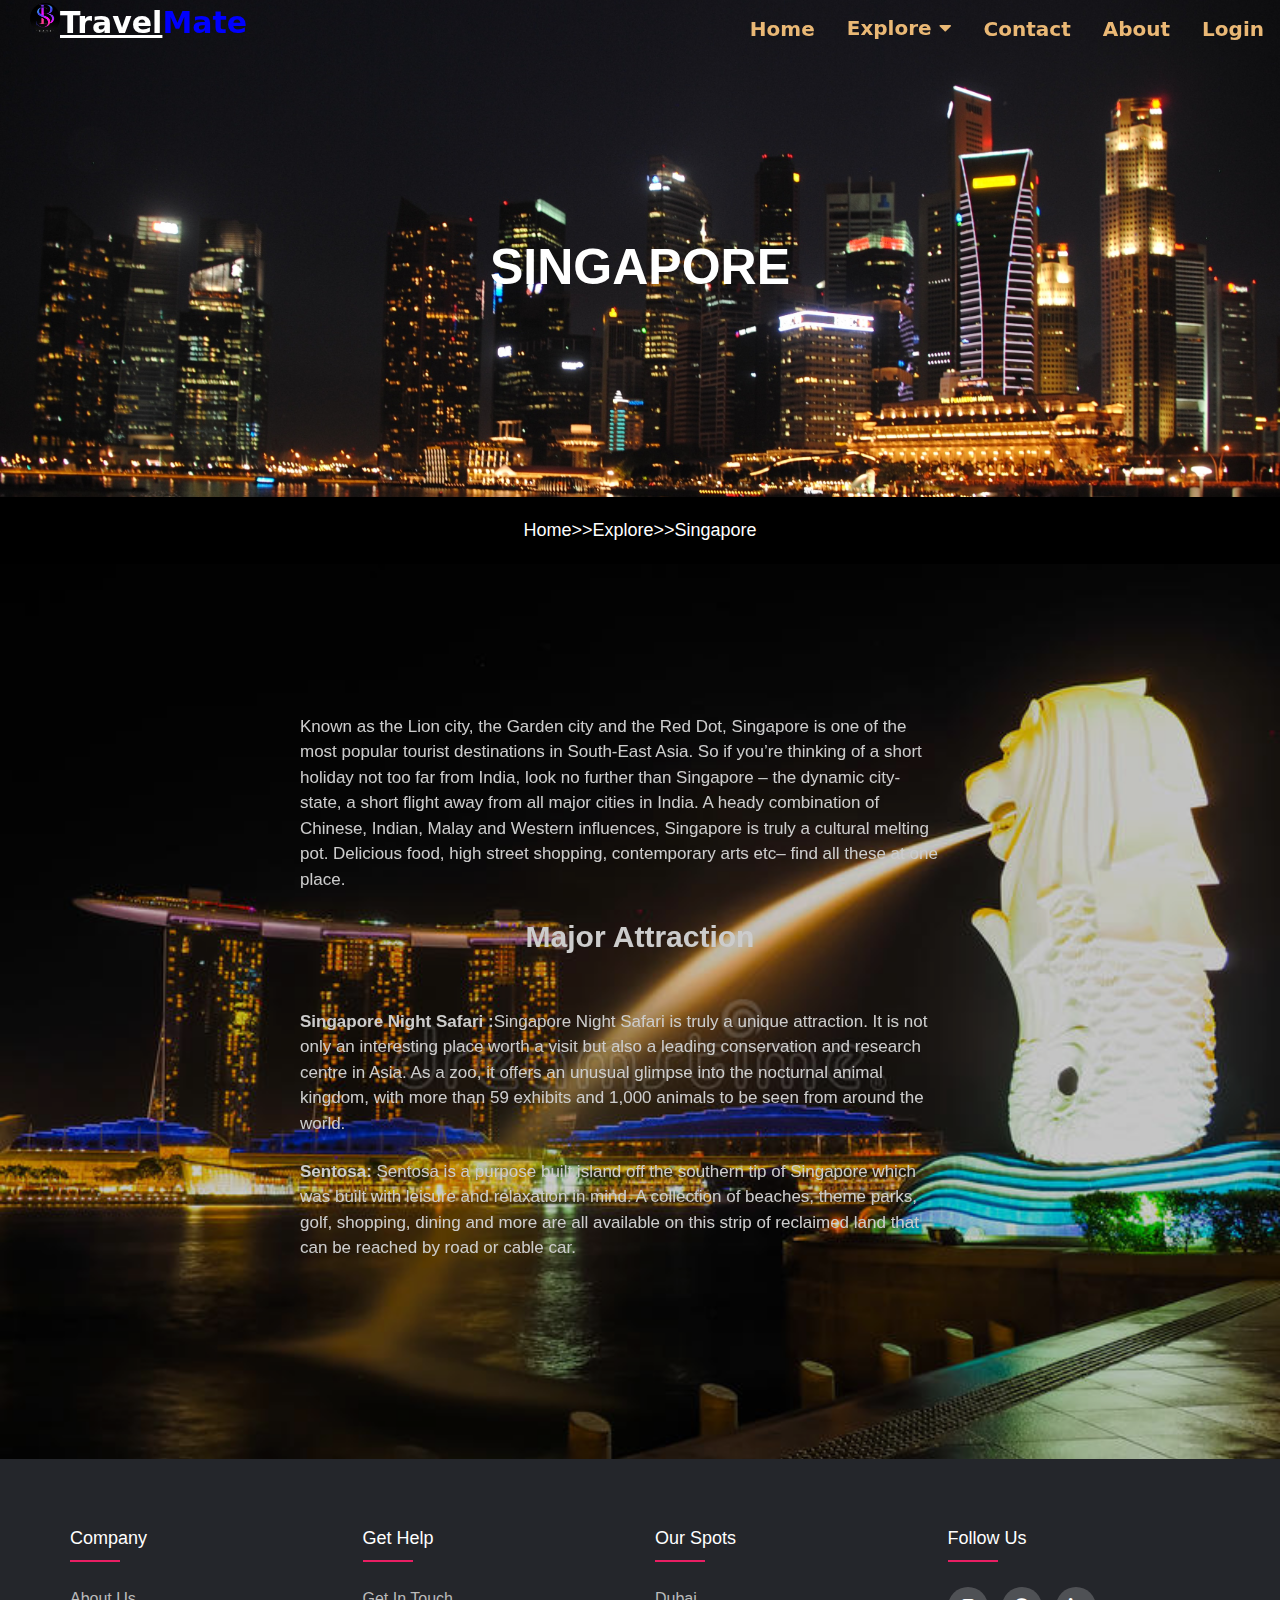
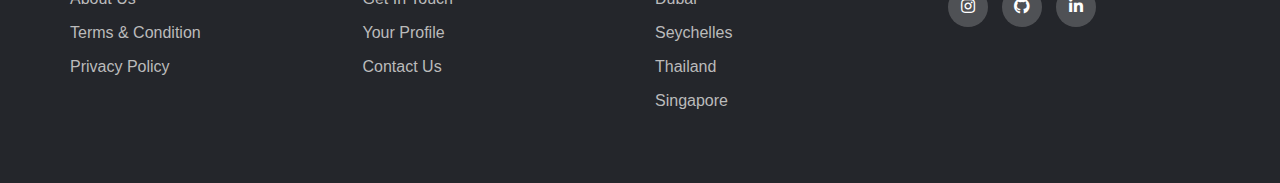
<file: singapore.html>
<!DOCTYPE html>
<html lang="en">
<head>
    <meta charset="UTF-8">
    <meta http-equiv="X-UA-Compatible" content="IE=edge">
    <meta name="viewport" content="width=device-width, initial-scale=1.0">
    <link rel="stylesheet" href="https://cdnjs.cloudflare.com/ajax/libs/font-awesome/5.15.1/css/all.min.css"/>
    <link rel="stylesheet" href="footer.css">
    <link rel="stylesheet" href="style.css">
    <title>Singapore - TravelMate</title>


    <style>
      
        .logo {
  color: white;
  font-size: 30px;
  float: left;
  padding-left: 30px;
  
}

.logo span {
  color: blue;
}

.logo img{
  border-radius: 50%;
}
        .four{
            /* margin-left: 160px; */
            margin-top: 0;
            overflow-x: hidden;
        }
        .image{
            background-image: url(sing1.jpg);
            /* height: 500px; */
            background-repeat: no-repeat;
            background-size: cover;
            height: 500px;
            background-position: 30%;
            
        }
        .image:after {
        content: "";
        display: table;
        clear: both;
        }
        h1{
            padding-top: 230px;
            font-size: 50px;
            color: white;
            text-align: center;
        }
        p{
            font-size: 20px;
            font-family: Verdana, Geneva, Tahoma, sans-serif;
            color: white;
            text-align: center;
        }
        .how{
            padding: 20px;
            background-color: black;
            color: white;
            margin-top: -3.3px;
            text-align: center;
            font-size: 18px;
        }
        .col-container{
  background: url(sing2.jpg);
  background-repeat: no-repeat;
  background-size: cover;
  filter: brightness(80%);
  /* height: 1000px; */
  
}
.col {
/* margin-top: 150px; */
  /* margin-bottom: 100px; */
  float: center;
  width: 50%;
  height: 350px;
  margin-left: 300px;
  padding-top: 150px;
  /* padding-left: 250px; */
  
}

.col-container h2{
    text-align: center;
    /* padding-bottom: 300px; */
    color: white;
    font-size: 30px;
    /* padding-top: -200px; */
}
.col p{
  text-align: left;
  color: white;
  font-size: 17px;
  font-family:'Segoe UI', Tahoma, Geneva, Verdana, sans-serif;
}
.col-container:after {
  content: "";
  display: table;
  clear: both;
}
.rout{
    float: center;
  width: 50%;
  height: 150px;
  margin-left: 300px;
  padding-top: 50px;
}
.rout p{
    text-align: left;
    color: white;
  font-size: 17px;
  font-family:'Segoe UI', Tahoma, Geneva, Verdana, sans-serif;
}
.out{
    float: center;
  width: 50%;
  height: 350px;
  margin-left: 300px;
  padding-top: 50px;
}
.out p{
    text-align: left;
    color: white;
  font-size: 17px;
  font-family:'Segoe UI', Tahoma, Geneva, Verdana, sans-serif;
}
@media screen and (max-width:550px){
    .col{
        margin-left: 30px;
        padding-bottom: 300px;
    }
    .rout{
        margin-left: 30px;
        padding-bottom: 300px;
    }
    .out{
        margin-left: 30px;
        padding-bottom: 300px;
    }
    
}
@media screen and (max-width:850px){
    .col{
        
        padding-bottom: 400px;
    }
    .rout{
       
        padding-bottom: 300px;
    }
    .out{
       
        padding-bottom: 300px;
    }
    
}
@media screen and (min-width:100px) and (max-width:550px){
    .col{
        margin-left: 80px;
        padding-bottom: 700px;
    }
    .rout{
        margin-left: 80px;
        padding-bottom: 700px;
    }
    .out{
        margin-left: 80px;
        padding-bottom: 700px;
    }
    
}
    </style>
</head>
<body>

    <div class="topnav" id="myTopnav">
        <h1 class="logo"><img src="BS logo 2.jpg" alt="logo\image"  height="30px" width="30px"><u>Travel</u><span>Mate</span></h1>
        <a href="login.html" class="active">Login</a>
        <a href="about.html">About</a>
        <a href="contact.html">Contact</a>
        <div class="dropdown">
          <button class="dropbtn">Explore 
            <i class="fa fa-caret-down"></i>
          </button>
          <div class="dropdown-content">
            <a href="dubai.html">Dubai</a>
            <a href="Seychelles.html">Seychelles</a>
            <a href="thailand.html">Thailand</a>
            <a href="singapore.html">Singapore</a>
          </div>
        </div> 
        <a href="home.html">Home</a>
        <a href="javascript:void(0);" style="font-size:15px;" class="icon" onclick="myFunction()">&#9776;</a>
      </div>
      
      <script>
        function myFunction() {
          var x = document.getElementById("myTopnav");
          if (x.className === "topnav") {
            x.className += " responsive";
          } else {
            x.className = "topnav";
          }
        }
        </script>
    <div class="image">
    <div class="four">
        <!-- <img src="dubai1.jpg" alt=""> -->
    <h1>SINGAPORE</h1>
</div>
</div>
<div class="how">
    Home>>Explore>>Singapore
</div>

<div class="col-container">
   
     <div class="col" >
        
       <p> Known as the Lion city, the Garden city and the Red Dot, Singapore is one of the most
        popular tourist destinations in South-East Asia. So if you’re thinking of a short
        holiday not too far from India, look no further than Singapore – the dynamic city-state, 
        a short flight away from all major cities in India. A heady combination of Chinese, 
        Indian, Malay and Western influences, Singapore is truly a cultural melting pot.
        Delicious food, high street shopping, contemporary arts etc– find all these at one place.</p>
   </div>

   <h2>Major Attraction</h2>
    <div class="rout">
   <p><strong> Singapore Night Safari :</strong>Singapore Night Safari is truly a unique attraction. It is
    not only an interesting place worth a visit but also a leading conservation and research 
    centre in Asia. As a zoo, it offers an unusual glimpse into the nocturnal animal kingdom,
    with more than 59 exhibits and 1,000 animals to be seen from around the world.</p></div>
    <div class="out">
   <p><strong>Sentosa:</strong> Sentosa is a purpose built island off the southern tip of Singapore which 
    was built with leisure and relaxation in mind. A collection of beaches, theme parks, golf, 
    shopping, dining and more are all available on this strip of reclaimed land that can be 
    reached by road or cable car.</p></div>

</div>


<footer class="footer">
    <div class="container">
        <div class="row">
            <div class="footer-col">
                <h4>company</h4>
                <ul>
                    <li><a href="about.html">About us</a></li>
                    <li><a href="terms.html">Terms & Condition</a></li>
                    <li><a href="privacy.html">Privacy Policy</a></li>
                    <!-- <li><a href="#">Privacy Policy</a></li> -->
                    
                </ul>
            </div>
            <div class="footer-col">
                <h4>Get help</h4>
                <ul>
                    <li><a href="http://wa.me/918824187600">Get In Touch</a></li>
                    <li><a href="login.html">Your Profile</a></li>
                    <li><a href="contact.html">Contact Us</a></li>
                    <!-- <li><a href="#">payment option</a></li> -->
                </ul>
            </div>
            <div class="footer-col">
                <h4>Our Spots</h4>
                <ul>
                    <li><a href="dubai.html">Dubai</a></li>
                    <li><a href="Seychelles.html">Seychelles</a></li>
                    <li><a href="thailand.html">Thailand</a></li>
                    <li><a href="singapore.html">Singapore</a></li>
                </ul>
            </div>
            <div class="footer-col">
            <h4>follow us</h4>
            <div class="social-links">
              <a href="https://www.instagram.com/_sanskar05_/" target="_blank"><i class="fab fa-instagram"></i></a>
              <a href="https://github.com/code-sans"target="_blank"><i class="fab fa-github"></i></a>
              <a href="https://www.linkedin.com/in/sanskar-bansal-92411b259/" target="_blank"><i class="fab fa-linkedin-in"></i></a>
            </div>
            </div>
        </div>
    </div>

</footer>

</body>
</html>
</file>
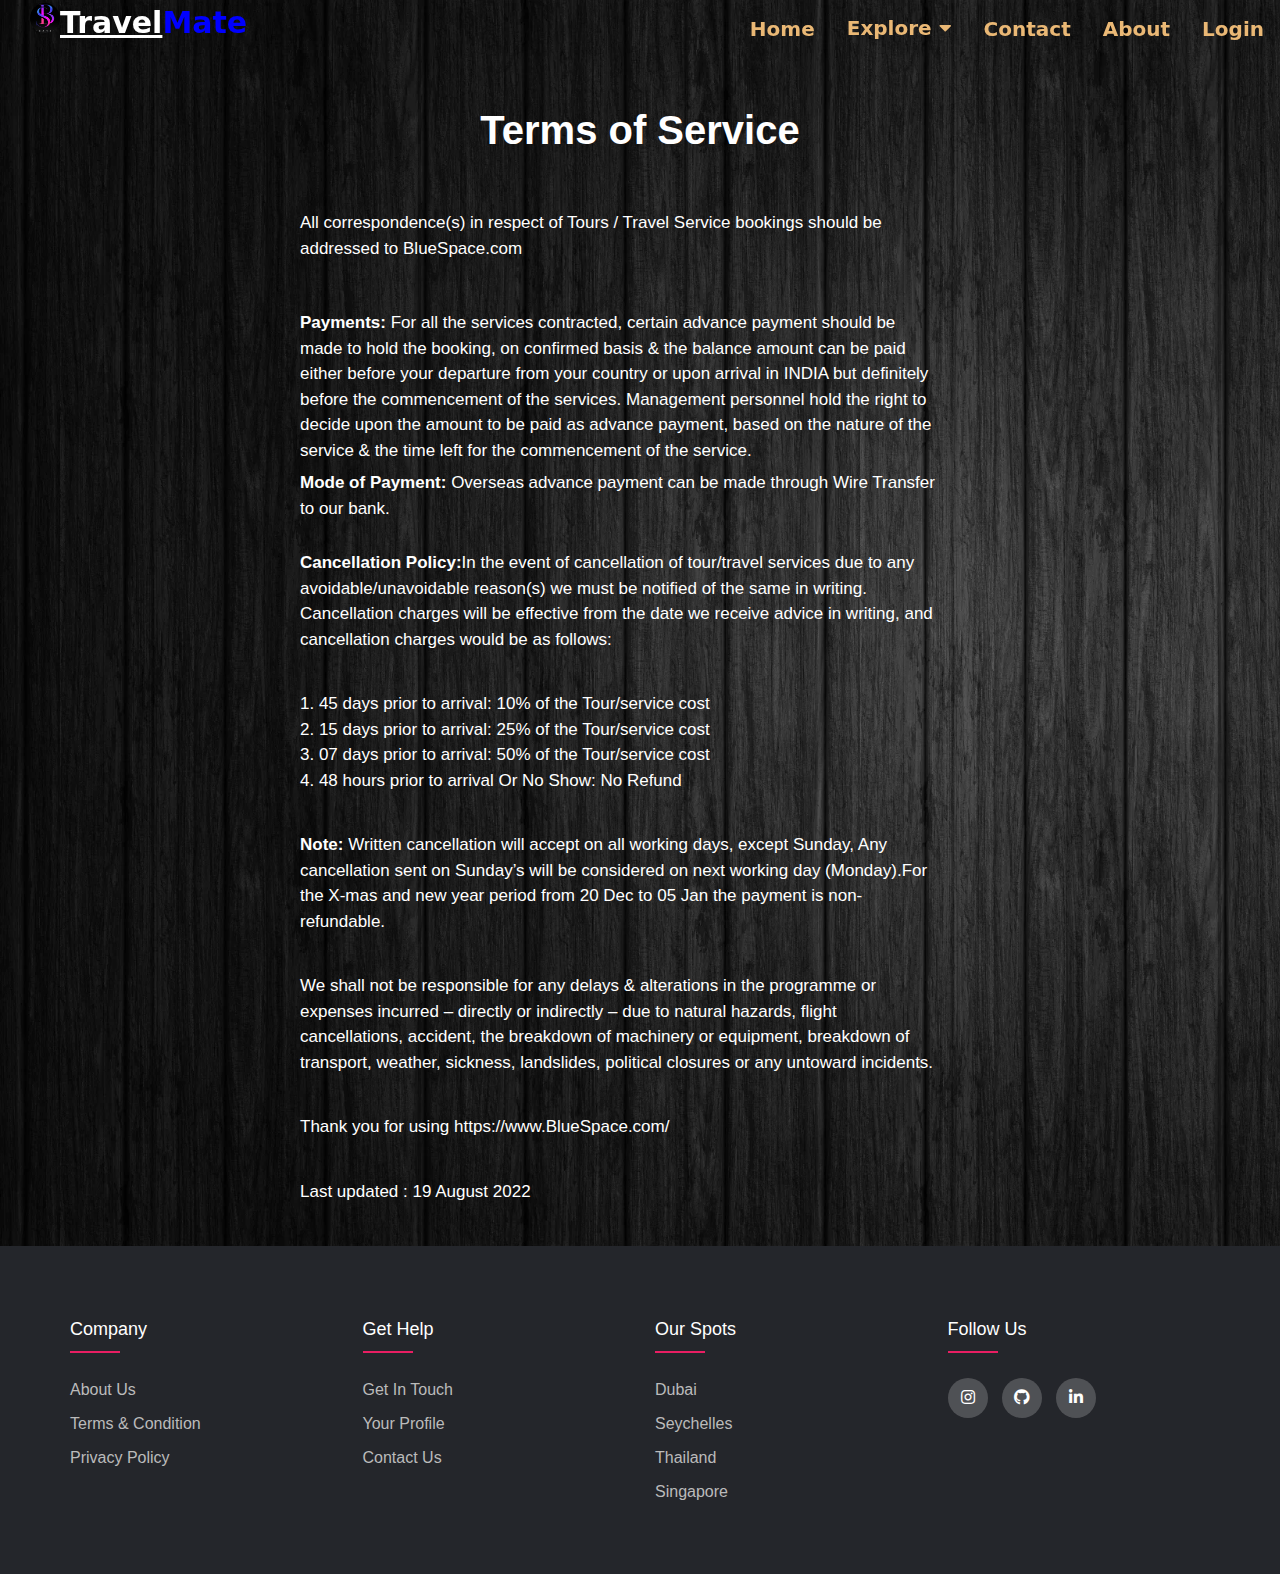
<file: terms.html>
<!DOCTYPE html>
<html lang="en">
<head>
    <meta charset="UTF-8">
    <meta http-equiv="X-UA-Compatible" content="IE=edge">
    <meta name="viewport" content="width=device-width, initial-scale=1.0">
    <link rel="stylesheet" href="https://cdnjs.cloudflare.com/ajax/libs/font-awesome/5.15.1/css/all.min.css"/>
    <link rel="stylesheet" href="footer.css">
    <link rel="stylesheet" href="style.css">
    <title>Terms & Condition - travelMate</title>


    <style>
      
        .logo {
  color: white;
  font-size: 30px;
  float: left;
  padding-left: 30px;
  
}

.logo span {
  color: blue;
}

.logo img{
  border-radius: 50%;
}
        .four{
           
            margin-top: 0;
            overflow-x: hidden;
        }
        .image{
            background-image: url(sing1.jpg);
            
            background-repeat: no-repeat;
            background-size: cover;
            height: 500px;
            background-position: 30%;
            
        }
        .image:after {
        content: "";
        display: table;
        clear: both;
        }
        h1{
            padding-top: 230px;
            font-size: 50px;
            color: white;
            text-align: center;
        }
        p{
            font-size: 20px;
            font-family: Verdana, Geneva, Tahoma, sans-serif;
            color: white;
            text-align: center;
        }
        .how{
            padding: 20px;
            background-color: black;
            color: white;
            margin-top: -3.3px;
            text-align: center;
            font-size: 18px;
        }
        .col-container{
  background: url(term.webp);
  background-repeat: no-repeat;
  background-size: cover;
  height: 1250px;
  
}
.col {

  float: center;
  width: 50%;
  height: 350px;
  margin-left: 300px;
  padding-top: 150px;
 
  
}

.col-container h2{
    text-align: center;
    
    color: white;
    font-size: 40px;
    padding-top: 100px;
}
.col p{
  text-align: left;
  color: white;
  font-size: 17px;
  font-family:'Segoe UI', Tahoma, Geneva, Verdana, sans-serif;
}
.col-container:after {
  content: "";
  display: table;
  clear: both;
}
.rout{
    float: center;
  width: 50%;
  height: 100px;
  margin-left: 300px;
  padding-top: 50px;
}
.rout p{
    text-align: left;
    color: white;
  font-size: 17px;
  font-family:'Segoe UI', Tahoma, Geneva, Verdana, sans-serif;
}
.out{
    float: center;
  width: 50%;
  height: 210px;
  margin-left: 300px;
  padding-top: 50px;
}
.out p{
    text-align: left;
    color: white;
  font-size: 17px;
  font-family:'Segoe UI', Tahoma, Geneva, Verdana, sans-serif;
}
.ut{
    float: center;
  width: 50%;
  height: 80px;
  margin-left: 300px;
 
}
.ut p{
    text-align: left;
    color: white;
  font-size: 17px;
  font-family:'Segoe UI', Tahoma, Geneva, Verdana, sans-serif;
}
.t{
    float: center;
  width: 50%;
  height: 200px;
  margin-left: 300px;
 
}
.t p{
    text-align: left;
    color: white;
  font-size: 17px;
  font-family:'Segoe UI', Tahoma, Geneva, Verdana, sans-serif;
}

@media screen and (max-width:550px){
    .col{
        margin-left: 30px;
        padding-bottom: 300px;
    }
    .rout{
        margin-left: 30px;
        padding-bottom: 300px;
    }
    .out{
        margin-left: 30px;
        padding-bottom: 300px;
    }
    .ut{
        margin-left: 30px;
        padding-bottom: 300px;
    }
    .t{
        margin-left: 30px;
        padding-bottom: 300px;
    }
    
}
@media screen and (max-width:850px){
    .col{
        
        padding-bottom: 200px;
    }
    .rout{
       
        padding-bottom: 200px;
    }
    .out{
       
        padding-bottom: 200px;
    }
    .ut{
       
        padding-bottom: 200px;
    }
    .t{
       
        padding-bottom: 300px;
    }
    .col-container{
      height: 2000px;
    }
    
}
@media screen and (min-width:100px) and (max-width:550px){
    .col{
        margin-left: 80px;
        padding-bottom: 100px;
    }
    .rout{
        margin-left: 80px;
        padding-bottom: 200px;
    }
    .out{
        margin-left: 80px;
        padding-bottom: 700px;
    }
    .ut{
        margin-left: 80px;
        padding-bottom: 300px;
    }
    .t{
        margin-left: 80px;
        padding-bottom: 500px;
    }
    .col-container{
      height: 3500px;
    }
}
@media screen and (min-width:550px) and (max-width:1230px){
  .out{
    padding-bottom: 400px;
  }
  .col-container{
    height: 1700px;
  }
}
@media screen and (min-width:550px) and (max-width:850px){
  .col-container{
    height: 2300px;
  }
}
    </style>
</head>
<body>

    <div class="topnav" id="myTopnav">
        <h1 class="logo"><img src="BS logo 2.jpg" alt="logo\image"  height="30px" width="30px"><u>Travel</u><span>Mate</span></h1>
        <a href="login.html" class="active">Login</a>
        <a href="about.html">About</a>
        <a href="contact.html">Contact</a>
        <div class="dropdown">
          <button class="dropbtn">Explore 
            <i class="fa fa-caret-down"></i>
          </button>
          <div class="dropdown-content">
            <a href="dubai.html">Dubai</a>
            <a href="Seychelles.html">Seychelles</a>
            <a href="thailand.html">Thailand</a>
            <a href="singapore.html">Singapore</a>
          </div>
        </div> 
        <a href="home.html">Home</a>
        <a href="javascript:void(0);" style="font-size:15px;" class="icon" onclick="myFunction()">&#9776;</a>
      </div>
      
      <script>
        function myFunction() {
          var x = document.getElementById("myTopnav");
          if (x.className === "topnav") {
            x.className += " responsive";
          } else {
            x.className = "topnav";
          }
        }
        </script>
   

<div class="col-container">
   
    

  <h2>Terms of Service</h2>
  <div class="rout">
  <p>All correspondence(s) in respect of Tours / Travel Service bookings should be addressed to BlueSpace.com</p></div>
  <div class="out">
   <p><strong>Payments:</strong> For all the services contracted, certain advance payment should be made to hold the booking, on confirmed 
    basis & the balance amount can be paid either before your departure from your country or upon arrival in INDIA but 
    definitely before the commencement of the services. Management personnel hold the right to decide upon the amount 
    to be paid as advance payment, based on the nature of the service & the time left for the commencement of the service.</p></div>
    <div class="ut">
   <p><strong>Mode of Payment:</strong> Overseas advance payment can be made through Wire Transfer to our bank.</p></div>

  <div class="t">
    
    <p><strong>Cancellation Policy:</strong>In the event of cancellation of tour/travel services due to any avoidable/unavoidable reason(s)
      we must be notified of the same in writing. Cancellation charges will be effective from the date we receive advice 
      in writing, and cancellation charges would be as follows:</p>
    <pre>

    </pre>
    <p>1.    45 days prior to arrival: 10% of the Tour/service cost</p>
    <p>2.    15 days prior to arrival: 25% of the Tour/service cost</p>
    <p>3.    07 days prior to arrival: 50% of the Tour/service cost</p>
    <p>4.    48 hours prior to arrival Or No Show: No Refund</p>
<pre>


</pre>
    <p><strong>Note:</strong> Written cancellation will accept on all working days, except Sunday, Any cancellation sent on Sunday’s will be considered 
     on next working day (Monday).For the X-mas and new year period from 20 Dec to 05 Jan the payment is non-refundable.</p>
<pre>


</pre>
     <p>We shall not be responsible for any delays & alterations in the programme or expenses incurred – directly or indirectly – due 
      to natural hazards, flight cancellations, accident, the breakdown of machinery or equipment, breakdown of transport, weather, 
      sickness, landslides, political closures or any untoward incidents.</p>
<pre>


</pre>
      <p>Thank you for using https://www.BlueSpace.com/</p>
      <pre>

      </pre>
      <p>Last updated : 19 August 2022</p>
  </div>

</div>


<footer class="footer">
  <div class="container">
      <div class="row">
          <div class="footer-col">
              <h4>company</h4>
              <ul>
                  <li><a href="about.html">About us</a></li>
                  <li><a href="terms.html">Terms & Condition</a></li>
                  <li><a href="privacy.html">Privacy Policy</a></li>
                  <!-- <li><a href="#">Privacy Policy</a></li> -->
                  
              </ul>
          </div>
          <div class="footer-col">
              <h4>Get help</h4>
              <ul>
                  <li><a href="http://wa.me/918824187600">Get In Touch</a></li>
                  <li><a href="login.html">Your Profile</a></li>
                  <li><a href="contact.html">Contact Us</a></li>
                  <!-- <li><a href="#">payment option</a></li> -->
              </ul>
          </div>
          <div class="footer-col">
              <h4>Our Spots</h4>
              <ul>
                  <li><a href="dubai.html">Dubai</a></li>
                  <li><a href="Seychelles.html">Seychelles</a></li>
                  <li><a href="thailand.html">Thailand</a></li>
                  <li><a href="singapore.html">Singapore</a></li>
              </ul>
          </div>
          <div class="footer-col">
          <h4>follow us</h4>
          <div class="social-links">
            <a href="https://www.instagram.com/_sanskar05_/" target="_blank"><i class="fab fa-instagram"></i></a>
            <a href="https://github.com/code-sans"target="_blank"><i class="fab fa-github"></i></a>
            <a href="https://www.linkedin.com/in/sanskar-bansal-92411b259/" target="_blank"><i class="fab fa-linkedin-in"></i></a>
          </div>
          </div>
      </div>
  </div>

</footer>

</body>
</html>
</file>
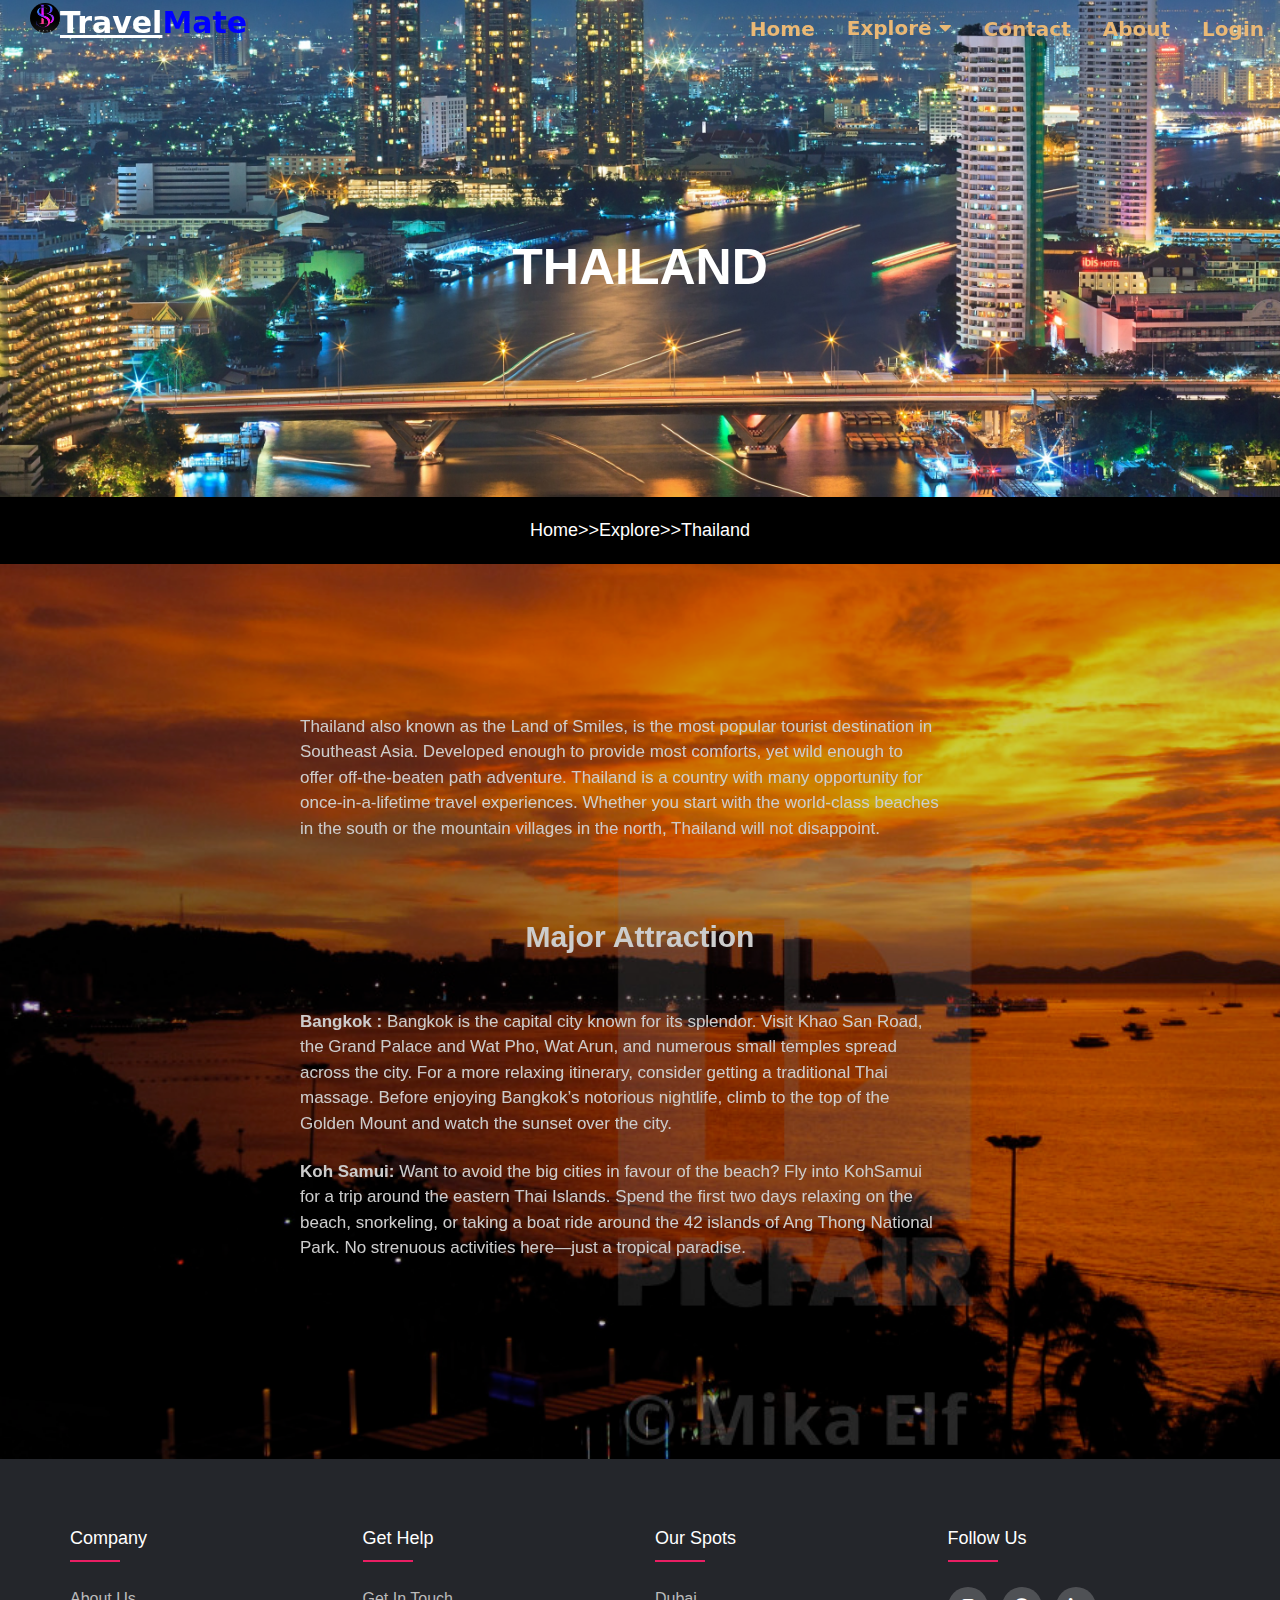
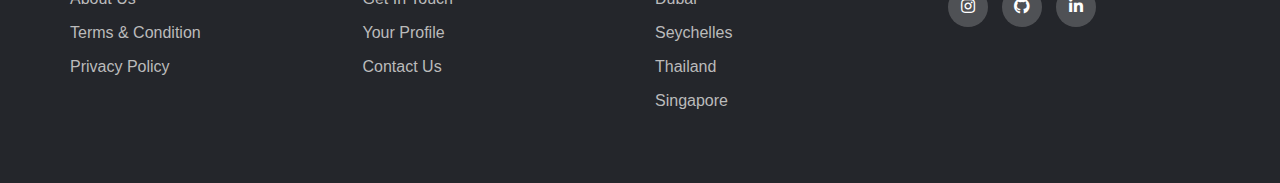
<file: thailand.html>
<!DOCTYPE html>
<html lang="en">
<head>
    <meta charset="UTF-8">
    <meta http-equiv="X-UA-Compatible" content="IE=edge">
    <meta name="viewport" content="width=device-width, initial-scale=1.0">
    <link rel="stylesheet" href="https://cdnjs.cloudflare.com/ajax/libs/font-awesome/5.15.1/css/all.min.css"/>
    <link rel="stylesheet" href="footer.css">
    <link rel="stylesheet" href="style.css">
    <title>Thailand - Travelmate</title>


    <style>
      
        .logo {
  color: white;
  font-size: 30px;
  float: left;
  padding-left: 30px;
  
}

.logo span {
  color: blue;
}

.logo img{
  border-radius: 50%;
}
        .four{
            /* margin-left: 160px; */
            margin-top: 0;
            overflow-x: hidden;
        }
        .image{
            background-image: url(thai1.jpg);
            /* height: 500px; */
            background-repeat: no-repeat;
            background-size: cover;
            height: 500px;
            background-position: 30%;
            
        }
        .image:after {
        content: "";
        display: table;
        clear: both;
        }
        h1{
            padding-top: 230px;
            font-size: 50px;
            color: white;
            text-align: center;
        }
        p{
            font-size: 20px;
            font-family: Verdana, Geneva, Tahoma, sans-serif;
            color: white;
            text-align: center;
        }
        .how{
            padding: 20px;
            background-color: black;
            color: white;
            margin-top: -3.3px;
            text-align: center;
            font-size: 18px;
        }
        .col-container{
  background: url(thai2.jpg);
  background-repeat: no-repeat;
  background-size: cover;
  filter: brightness(80%);
  /* height: 1000px; */
  
}
.col {
/* margin-top: 150px; */
  /* margin-bottom: 100px; */
  float: center;
  width: 50%;
  height: 350px;
  margin-left: 300px;
  padding-top: 150px;
  /* padding-left: 250px; */
  
}

.col-container h2{
    text-align: center;
    /* padding-bottom: 300px; */
    color: white;
    font-size: 30px;
    /* padding-top: -200px; */
}
.col p{
  text-align: left;
  color: white;
  font-size: 17px;
  font-family:'Segoe UI', Tahoma, Geneva, Verdana, sans-serif;
}
.col-container:after {
  content: "";
  display: table;
  clear: both;
}
.rout{
    float: center;
  width: 50%;
  height: 150px;
  margin-left: 300px;
  padding-top: 50px;
}
.rout p{
    text-align: left;
    color: white;
  font-size: 17px;
  font-family:'Segoe UI', Tahoma, Geneva, Verdana, sans-serif;
}
.out{
    float: center;
  width: 50%;
  height: 350px;
  margin-left: 300px;
  padding-top: 50px;
}
.out p{
    text-align: left;
    color: white;
  font-size: 17px;
  font-family:'Segoe UI', Tahoma, Geneva, Verdana, sans-serif;
}
@media screen and (max-width:550px){
    .col{
        margin-left: 30px;
        padding-bottom: 300px;
    }
    .rout{
        margin-left: 30px;
        padding-bottom: 300px;
    }
    .out{
        margin-left: 30px;
        padding-bottom: 300px;
    }
    
}
@media screen and (max-width:700px){
    .col{
        
        padding-bottom: 300px;
    }
    .rout{
       
        padding-bottom: 300px;
    }
    .out{
       
        padding-bottom: 300px;
    }
    
}
@media screen and (min-width:100px) and (max-width:550px){
    .col{
        margin-left: 80px;
        padding-bottom: 700px;
    }
    .rout{
        margin-left: 80px;
        padding-bottom: 700px;
    }
    .out{
        margin-left: 80px;
        padding-bottom: 700px;
    }
    
}
    </style>
</head>
<body>

    <div class="topnav" id="myTopnav">
        <h1 class="logo"><img src="BS logo 2.jpg" alt="logo\image"  height="30px" width="30px"><u>Travel</u><span>Mate</span></h1>
        <a href="login.html" class="active">Login</a>
        <a href="about.html">About</a>
        <a href="contact.html">Contact</a>
        <div class="dropdown">
          <button class="dropbtn">Explore 
            <i class="fa fa-caret-down"></i>
          </button>
          <div class="dropdown-content">
            <a href="dubai.html">Dubai</a>
            <a href="Seychelles.html">Seychelles</a>
            <a href="thailand.html">Thailand</a>
            <a href="singapore.html">Singapore</a>
          </div>
        </div> 
        <a href="home.html">Home</a>
        <a href="javascript:void(0);" style="font-size:15px;" class="icon" onclick="myFunction()">&#9776;</a>
      </div>
      
      <script>
        function myFunction() {
          var x = document.getElementById("myTopnav");
          if (x.className === "topnav") {
            x.className += " responsive";
          } else {
            x.className = "topnav";
          }
        }
        </script>
    <div class="image">
    <div class="four">
        <!-- <img src="dubai1.jpg" alt=""> -->
    <h1>THAILAND</h1>
</div>
</div>
<div class="how">
    Home>>Explore>>Thailand
</div>

<div class="col-container">
   
     <div class="col" >
        
       <p>Thailand also known as the Land of Smiles, is the most popular tourist destination in
        Southeast Asia. Developed enough to provide most comforts, yet wild enough to offer
        off-the-beaten path adventure. Thailand is a country with many opportunity for 
        once-in-a-lifetime travel experiences. Whether you start with the world-class beaches 
        in the south or the mountain villages in the north, Thailand will not disappoint.</p>
   </div>

   <h2>Major Attraction</h2>
    <div class="rout">
   <p><strong>Bangkok :</strong> Bangkok is the capital city known for its splendor. Visit Khao San Road,
    the Grand Palace and Wat Pho, Wat Arun, and numerous small temples spread across the 
    city. For a more relaxing itinerary, consider getting a traditional Thai massage. 
    Before enjoying Bangkok’s notorious nightlife, climb to the top of the Golden Mount and
    watch the sunset over the city.</p></div>
    <div class="out">
   <p><strong>Koh Samui:</strong>  Want to avoid the big cities in favour of the beach? Fly into KohSamui
    for a trip around the eastern Thai Islands. Spend the first two days relaxing on
    the beach, snorkeling, or taking a boat ride around the 42 islands of Ang Thong
    National Park. No strenuous activities here—just a tropical paradise.</p></div>

</div>


<footer class="footer">
    <div class="container">
        <div class="row">
            <div class="footer-col">
                <h4>company</h4>
                <ul>
                    <li><a href="about.html">About us</a></li>
                    <li><a href="terms.html">Terms & Condition</a></li>
                    <li><a href="privacy.html">Privacy Policy</a></li>
                    <!-- <li><a href="#">Privacy Policy</a></li> -->
                    
                </ul>
            </div>
            <div class="footer-col">
                <h4>Get help</h4>
                <ul>
                    <li><a href="http://wa.me/918824187600">Get In Touch</a></li>
                    <li><a href="login.html">Your Profile</a></li>
                    <li><a href="contact.html">Contact Us</a></li>
                    <!-- <li><a href="#">payment option</a></li> -->
                </ul>
            </div>
            <div class="footer-col">
                <h4>Our Spots</h4>
                <ul>
                    <li><a href="dubai.html">Dubai</a></li>
                    <li><a href="Seychelles.html">Seychelles</a></li>
                    <li><a href="thailand.html">Thailand</a></li>
                    <li><a href="singapore.html">Singapore</a></li>
                </ul>
            </div>
            <div class="footer-col">
            <h4>follow us</h4>
            <div class="social-links">
              <a href="https://www.instagram.com/_sanskar05_/" target="_blank"><i class="fab fa-instagram"></i></a>
              <a href="https://github.com/code-sans"target="_blank"><i class="fab fa-github"></i></a>
              <a href="https://www.linkedin.com/in/sanskar-bansal-92411b259/" target="_blank"><i class="fab fa-linkedin-in"></i></a>
            </div>
            </div>
        </div>
    </div>

</footer>

</body>
</html>
</file>
<file: style.css>
body {margin:0;font-family:Arial}


.topnav {
  position: fixed;
  top: 0;
  width: 100%;
  z-index: 1000;
  justify-content: space-between;
  font-family: system-ui, -apple-system, BlinkMacSystemFont, 'Segoe UI', Roboto, Oxygen, Ubuntu, Cantarell, 'Open Sans', 'Helvetica Neue', sans-serif;
  
  
}
.logo {
  color: white;
  font-size: 30px;
  float: left;
  padding-left: 30px;
  padding-top: 0px;
}

.logo span {
  color: blue;
}

.logo img{
  border-radius: 50%;
}
.topnav a {
  float: right;
  display: block;
  color: #EAB875;
  text-align: center;
  padding: 14px 16px;
  text-decoration: none;
  font-size: 20px;
font-weight: bolder;
}

.topnav .icon {
  display: none;
}

.dropdown {
  float: right;
  
}

.dropdown .dropbtn {
  font-size: 20px;    
  border: none;
  outline: none;
  color: #EAB875;
  padding: 16px 16px;
  background-color: inherit;
  font-family: inherit;
  margin: 0;
  font-weight: bolder;
  
}

.dropdown-content {
  display: none;
  position: absolute;
  background-color: #7BC5C1;
  min-width: 160px;
  box-shadow: 0px 8px 16px 0px rgba(0,0,0,0.2);
  z-index: 999;
}

.dropdown-content a {
  float: none;
  color: black;
  padding: 12px 16px;
  text-decoration: none;
  display: block;
  text-align: left;
}

.topnav a:hover, .dropdown:hover .dropbtn {
  color: white;
  transition:all 0.3s ease;
  text-transform: capitalize;
}

.dropdown-content a:hover {
  background-color: #ddd;
  color: black;
}

.dropdown:hover .dropdown-content {
  display: block;
}

@media screen and (max-width: 600px) {
  .topnav a:not(:first-child), .dropdown .dropbtn {
    display: none;
  }
  .topnav a.icon {
    float: right;
    display: block;
  }
}

@media screen and (max-width: 600px) {
  .topnav.responsive {position: relative;}
  .topnav.responsive .icon {
    position: absolute;
    right: 0;
    top: 0;
  }
  .topnav.responsive a {
    float: none;
    display: block;
    text-align: left;
  }
  .topnav.responsive .dropdown {float: none;}
  .topnav.responsive .dropdown-content {position: relative;}
  .topnav.responsive .dropdown .dropbtn {
    display: block;
    width: 100%;
    text-align: left;
  }
}
</file>
<file: footer.css>
body{
    line-height: 1.5;
    font-family: 'Poppins', sans-serif;
}
*{
   margin: 0;
   padding: 0;
   box-sizing: border-box;

}
.container{
    max-width: 1170px;
    margin: auto;
}

.row{
    display: flex;
    flex-wrap: wrap;
}
ul{
    list-style: none;
}
.footer{
    background-color: #24262b;
    padding: 70px 0;
    margin-top: -3.8px;
    
}
 .footer-col{
    width: 25%;
    padding: 0 15px;
 }
 .footer-col h4{
    font-size: 18px;
    color: #ffffff;
    text-transform: capitalize;
    margin-bottom: 35px;
    font-weight: 500;
    position: relative;
 }
 .footer-col h4::before{
    content: '';
    position: absolute;
    left: 0;
    bottom: -10px;
    background-color: #e91e63;
    height: 2px;
    box-sizing: border-box; 
    width: 50px;
 }
 .footer-col ul li:not(:last-child){
    margin-bottom: 10px;
 } 
 .footer-col ul li a{
    font-size: 16px;
    text-transform: capitalize;
    color: #ffffff;
    text-decoration: none;
    font-weight: 300;
    color: #bbbbbb;
    display: block;
    transition: all 0.3s ease;
 }
 .footer-col ul li a:hover{
    color: #ffffff;
    padding-left: 8px;
 }
 .footer-col .social-links a{
    display: inline-block;
    height: 40px;
    width: 40px;
    background-color: rgba(255, 255,255,0.2);
    margin:0 10px 10px 0;
    text-align: center;
    line-height: 40px;
    border-radius: 50%;
    color: #ffffff;
    transition: all 0.5s ease;
 }
 .footer-col .social-links a:hover{
    color: #24262b;
    background-color: #ffffff;
 }

 /* responsive */

 @media(max-width:767px){
   /* .footer{
      padding-top: 900px;
   } */
    .footer-col{
        width: 50%;
        margin-bottom: 30px;
    }
 }
 @media(max-width:574px){
    .footer-col{
        width: 100%;
    }
 }
</file>
<file: why.css>
* {
  box-sizing: border-box;
}
.col-container{
  background: url(chose.webp);
  background-repeat: no-repeat;
  background-size: cover;
  /* height: 1000px; */
  
}
.col {
margin-top: 150px;
  margin-bottom: 100px;
  float: left;
  width: 30%;
  height: 350px;
  padding: 15px;
  margin-left: 20px;
  
}
p{
  text-align: center;
  color: white;
  font-size: 20px;
}
 p i{
  font-size: 35px;
  color: white;
  
}
.mn {
  text-align: center;
  color: white;
  font-size: 30px;
}
.why h1{
  text-align: center;
  color: white;
}
.why{
  background-color: black;
  padding: 10px;
}
.col-container:after {
  content: "";
  display: table;
  clear: both;
}


@media screen and (max-width: 815px) {
  .col {
    width: 100%;
    margin-top: 0px;
    
  }
}
</file>
<file: contact.css>
body {
    margin: 0;
    padding: 0;
    background-color: #000;
    overflow-x: hidden;
    
  }
  h1{
    color: white;
    font-size: 30px;
    
    font-family: 'Oswald', sans-serif;
  }
  .tou{
    color: white;
  }
  h4{
    color: white;
    font-size: 20px;
  }
  u{
    color: white;
  }
  body{
    
    background-image: url(image1.jpg);
    background-repeat: no-repeat;
    background-size: cover;
    width: 100%;
    height: 1000px;
  }
  
  .section-header {
    text-align: center;
    margin: 0 auto;
    padding: 40px 0;
    padding-top: 120px;
    font-size: 40px;
    color: #fff;
    letter-spacing: 6px;
  }
  
  .contact-wrapper {
    display: flex;
    flex-direction: row;
    justify-content: space-between;
    margin: 0 auto;
    padding: 20px;
    position: relative;
    max-width: 840px;
  }
  
  /* Left contact page */
  .form-horizontal {
    /*float: left;*/
    max-width: 400px;
    font-family: 'Lato';
    font-weight: 400;
  }
  
  .form-control, 
  textarea {
    max-width: 400px;
    width: 400px;
    padding: 16px 30px;
    /* border: black solid 2px; */
    background-color:white;
    color: black;
    letter-spacing: 1px;
    margin: 5px;
    border-radius: 10px;
    
  }
 select {
  /* max-width: 400px; */
  width: 400px;
  padding: 16px 40px;
  /* border: black solid 2px; */
  background-color:white;
  color: #fff;
  letter-spacing: 1px;
  margin: 5px;
  border-radius: 10px;
  
}
  input[type="submit"]{
    background-color: #207f74;
    color: white;
   text-align: center;
    padding: 16px 204px;
    border: none;
    border-radius: 6px;
    cursor: pointer;
    width: 30%;
}
option{
  color: black;
}

input[type="submit"]:hover {
  background-color: #4aeca6c9;    
}
  ::placeholder{
    color: black;
    font-weight: bold;
  }
  
  .send-button {
    margin-top: 15px;
    height: 34px;
    width: 400px;
    overflow: hidden;
    transition: all .2s ease-in-out;
  }
  #Destination{
    color: black;
    font-weight: bold;
    font-size: 15px;
  }
  
  
  .send-text {
    display: block;
    margin-top: 10px;
    font: 700 12px 'Lato', sans-serif;
    letter-spacing: 2px;
  }
  
  .alt-send-button:hover {
    transform: translate3d(0px, -29px, 0px);
  }
  
  /* Begin Right Contact Page */
  .direct-contact-container {
    max-width: 400px;
  }
  
  /* Location, Phone, Email Section */
  .contact-list {
    list-style-type: none;
    margin-left: -30px;
    padding-right: 20px;
  }
  
  .list-item {
    line-height: 4;
    color: rgba(255, 255, 255, 0.771);
  }
  
  .contact-text {
    font: 300 18px 'Lato', sans-serif;
    letter-spacing: 1.9px;
    color: white;
    font-weight: bold;
  }
  
  .place {
    margin-left: 62px;
  }
  
  .phone {
    margin-left: 56px;
  }
  
  .gmail {
    margin-left: 53px;
  }
  
  .contact-text a {
    color: white;
    font-weight: bold;
    text-decoration: none;
    transition-duration: 0.2s;
  }
  
  .contact-text a:hover {
    color: #fff;
    text-decoration: none;
  }
  
  
  
  .copyright {
    font: 200 14px 'Oswald', sans-serif;
    color: #555;
    letter-spacing: 1px;
    text-align: center;
  }
  
  hr {
    border-color: rgba(255,255,255,.6);
  }
  
  /* Begin Media Queries*/
  @media screen and (max-width: 850px) {
    .contact-wrapper {
      display: flex;
      flex-direction: column;
    }
    .direct-contact-container, .form-horizontal {
      margin: 0 auto;
    }  
    
    .direct-contact-container {
      margin-top: 60px;
      max-width: 300px;
    }    
    .social-media-list li {
      height: 60px;
      width: 60px;
      line-height: 60px;
    }
    .social-media-list li:after {
      width: 60px;
      height: 60px;
      line-height: 60px;
    }
  }
  
  
  @media screen and (max-width: 569px) {
  
     .form-wrapper {
      float: none;
      margin: 0 auto;
    }  
    .form-control, textarea {
      
      margin: 0 auto;
    }
   
    
    .name, .email, textarea {
      width: 280px;
    } 
    
    .direct-contact-container {
      margin-top: 60px;
      max-width: 280px;
    }  
    
    
  }
  
  @media screen and (max-width: 410px) {
    .send-button {
      width: 99%;
    }
   
  }
  @media screen and (max-width:350px){
   .contact-list{
    padding-left: 100px;
   }
  }
  @media screen and (max-width:270px){
   .section-header{
    padding-left: 100px;
   }
  }
  @media(max-width:574px){
    .footer{
        min-width: 500px;
        
    }
 }
</file>
<file: styling.css>
* {
  margin: 0;
  padding: 0;
  box-sizing: border-box;
}
body{
  font-family: Arial, Helvetica, sans-serif;
  background-image: url(login.jpg);
  background-size: cover;
  background-attachment: fixed;
}
/* align items center vertically and horizontally  */
.container{
  display: flex;
  justify-content: center;
  align-items:center !important;
  height: 100vh;
}
.form{
  width: 350px;
  height: 450px;
  background-color: rgba(41, 39, 39, 0.3);
  box-shadow: 0 5px 30px black;
}
.btn button {
  padding: 3px;
  margin: 30px 0px 40px 30px;
  border-style: none;
  background-color: transparent;
  color: beige;
  font-size: 18px;
  font-weight: 550;
}
.formGroup{
  display: flex;
  justify-content: center;
}
.formGroup input{
  border: none;
  width: 80%;
  border-bottom: 2px solid white;
  padding: 10px;
  margin-bottom: 20px;
  font-size: 14px;
  font-weight: bold;
  background-color: transparent;
  color: white;
}
input:focus {
  outline: none !important;
  border-bottom: 2px solid rgb(91, 243, 131);
  font-size: 17px;
  font-weight: bold;
  color: white;
}
::placeholder {
  color: white;
}
.checkBox{
  display: flex;
  justify-content: center;
  margin: 16px!important;
}
 
#checkbox{
  margin-right: 10px;
  height: 15px;
  width: 15px;
}
.text{
  color: rgb(199, 197, 197);
  font-size: 13px;
}
.btn2{
  padding: 10px;
  width: 150px;
  border-radius: 20px;
  background-color: rgb(10, 136, 43);
  border-style: none;
  color: white;
  font-weight: 600;
}
.btn2:hover{
  background-color: rgba(10, 136, 43, 0.5);
}
.btn button:hover{
  border-bottom: 2px solid rgb(91, 243, 131);
}
 
/* hide signup form */
.login{
  display: none;
}
 
/* Login form code */
.login{
  margin-top: 40px;
}
.login .checkBox{
  margin-top: 30px !important;
}
</file>
<file: crousel.css>
/* .swiper {
    width: 100%;
    height: 100%;
} */

.swiper-slide {
    text-align: center;
    font-size: 18px;
    background: #fff;

    /* Center slide text vertically */
    display: -webkit-box;
    display: -ms-flexbox;
    display: -webkit-flex;
    display: flex;
    -webkit-box-pack: center;
    -ms-flex-pack: center;
    -webkit-justify-content: center;
    justify-content: center;
    -webkit-box-align: center;
    -ms-flex-align: center;
    -webkit-align-items: center;
    align-items: center;
}

.swiper-slide img {
    display: block;
    width: 100%;
    height: 90vh;
    object-fit: cover;
}

.swiper-slide-demo img {
    display: block;
    width: 100%;
    height: 100%;
    object-fit: cover;
  }


/* Centered text */
.centered {
    position: absolute;
    top: 40%;
    color: #fff;
    font-size: 2.9em;
    font-weight: bold;
    left: 50%;
    transform: translate(-50%, -50%);
  }
.paragraph {
    position: absolute;
    top: 50%;
    color: #fff;
    font-size: 50px;
    font-weight: bold;
    left: 50%;
    transform: translate(-50%, -50%);
  }

  .swiper-button-prev{
      color: #fff;
  }
  .swiper-button-next{
      color: #fff;
  }

  .mypadding{
      padding-top: 100px;
      padding-bottom: 100px;
  }



.section-heading h2{
	margin: 0;
    margin-top: -5px;
    padding: 30px 0;
    text-align: center;
    font-weight: 400;
	text-transform: uppercase;
    background-color: black;
    color: white;
}
.container-lg{
	max-width: 1920px;
	margin: 0 auto;
	overflow: hidden;
}
.top-attractions ul{
	padding:0;
	list-style: none;
	margin: 0;
}
.top-attractions ul li{
	min-height: 500px;
	width: 50%;
	float: left;
	background-size: cover;
	background-position: center center;
	position: relative;
}
.top-attractions ul li h3{
	position: absolute;
	top: 50%;
	transform: translateY(-50%);
	width: 100%;
	text-align: center;
	font-size: 58px;
    font-weight: 400;
	margin: 0;
	color: #fff;
}
.top-attractions ul li a{
	display: block;
    position: absolute;
    left: 0;
    right: 0;
    top: 0;
    bottom: 0;
	transition: all 1s;
}
.top-attractions ul li a:hover{
	background: rgba(0,0,0,0.3);
}







@media all and (max-width: 1100px){
    .main-navigation ul {
        margin-right: 10px;
    }
    .site-logo{
        margin-top: 10px;
    }
    .main-content {
        padding-left: 20px;
        padding-right: 20px;
    }
}
@media all and (max-width: 768px){
    .site-branding {
        float: none;
        text-align: center;
    }
    .slide-background {
        height: 600px;
    }
    .one-half{
        width: 100%;
        margin: 0;
    }
}
@media all and (max-width: 767px){
    .center-text p{
        font-size: 30px;
    }     
    .center-text h2{
         font-size: 32px;
    }
    .btns .btn {
        margin: 15px 10px;
    }
    .top-attractions ul li{
        width: 100%;
    }
    .test-p p {
        padding: 0 10px;
    }
    
    .banner-section h1{
        font-size: 35px;
    }
    .top-attractions ul li h3{
        font-size: 45px;
        text-shadow: 2px 3px 4px #000;
    }
     h2{
        font-size: 28px;    
    }
}
   


@media all and (max-width: 300px){
    /* .carousel{ */
        /* height: 1000px; */
        /* width: 1000px; */

    /* } */
    img{
        width: 100%;
    }
    .carousel-dots{
        padding-right: 530px;
    }

    .text-block h1{
        text-align: center;
    }
    .text-block h4{
        text-align: center;
    }
}
</file>
<file: testi.css>
/* .swiper {
    width: 100%;
    height: 100%;
} */

.testi{
    font-size: 40px;
    color: white;
    text-align: center;
}
.pera{
    padding: 8px;
    background-color: black;
}
.swiper-slide {
    text-align: center;
    font-size: 18px;
    background: #fff;

    /* Center slide text vertically */
    display: -webkit-box;
    display: -ms-flexbox;
    display: -webkit-flex;
    display: flex;
    -webkit-box-pack: center;
    -ms-flex-pack: center;
    -webkit-justify-content: center;
    justify-content: center;
    -webkit-box-align: center;
    -ms-flex-align: center;
    -webkit-align-items: center;
    align-items: center;
}

#four img {
    display: block;
    width: 100vw;
    height: 70vh;
    object-fit: cover;
    /* opacity:  .7; */
    background-color: rgba(0, 0, 0, 0.6);
    color: black;
    filter: brightness(30%);
}

.swiper-slide-demo img {
    display: block;
    width: 100%;
    height: 100%;
    object-fit: cover;
  }


/* Centered text */
 .center  {
    position: absolute;
    top: 40%;
    color: #fff;
    font-size: 20px;
    font-weight: bold;
    left: 50%;
   font-family: 'Courier New', Courier, monospace;
   font-style: italic;
    transform: translate(-40%, -40%);
  }
.para  {
    position: absolute;
    top: 80%;
    color: #fff;
    font-size: 25px;
    font-weight: bold;
    left: 50%;
    transform: translate(-40%, -40%);
    ;
  }

  .swiper-button-prev{
      color: #fff;
  }
  .swiper-button-next{
      color: #fff;
  }

  .mypadding{
      padding-top: 100px;
      padding-bottom: 100px;
  }
 /* @media all and (min-width: 200px) and (max-width:899px) {
    .para {
      width: 100%;
      top: 100%;
      
    }
  } */
  @media screen and (max-width: 790px) {
    #four img{
        height: 1100px;
    }
    .center{
        font-size: 15px;
    }
    .para {
      width: 100%;
      top: 90%;
      
    }
  }
</file>
